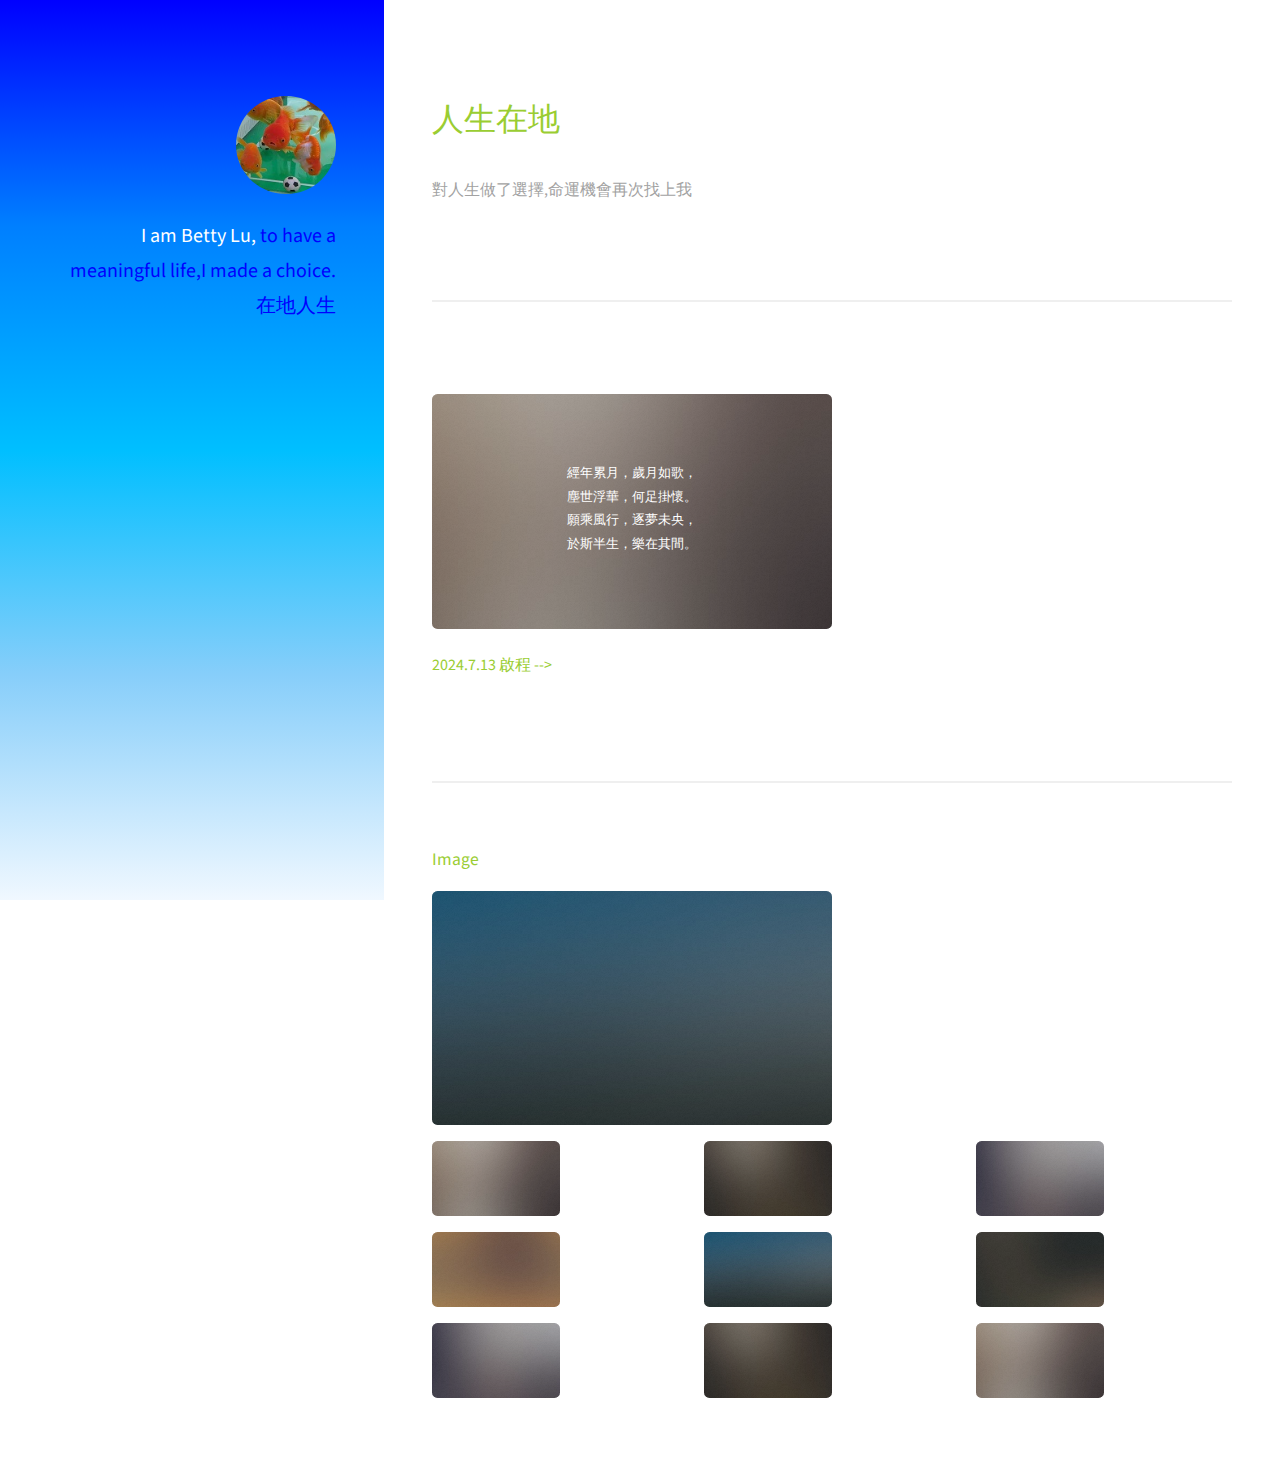
<file: index.html>
<!DOCTYPE HTML>
<!--
	Strata by HTML5 UP
	html5up.net | @ajlkn
	Free for personal and commercial use under the CCA 3.0 license (html5up.net/license)
-->
<html>
	<head>
		<title>人生在地</title>
		<meta charset="utf-8" />
		<meta name="viewport" content="width=device-width, initial-scale=1, user-scalable=no" />
		<link rel="stylesheet" href="assets/css/main.css" />
	</head>

	
	<style>
	.my-header{
     color:blue !important;

	}

	</style>
	
	<body class="is-preload">

		<!-- Header -->
			<header id="header">
				<div class="inner">
					<a href="#" class="image avatar"><img src="images/avatar.jpg" alt="" /></a>
					<h1 class="my-header"><strong>I am Betty Lu,</strong> <br />
						to have a meaningful life,I made a choice.<br />
						在地人生<br/>						
					<!-- crafted by <a href="http://html5up.net">HTML5 UP</a>.</h1>  -->
				</div>
							</header>

		<!-- Main -->
			<div id="main">

				<!-- One -->
					<section id="one">
						<header class="major">
							<h2>人生在地</h2>
						</header>
						<p>對人生做了選擇,命運機會再次找上我</p>
						<ul class="actions">
							<!-- <li><a href="#" class="button">Learn More</a></li> -->
						</ul>
					</section>

				<!-- Two -->
					<section id="two">
						<!-- <h2>Recent Work</h2> -->
						<div class="row">
							<article class="col-12 col-12-xsmall work-item">
								<div class="overlay"></div>
								    <a href="images/fulls/1721009044518.mp4" class="image fit thumb">									
										<img src="images/thumbs/01-01.jpg" alt="Description of image 1" loading="lazy" />
										<p class="centered-text">經年累月，歲月如歌，</p>
										<p class="centered-text">塵世浮華，何足掛懷。</p>
										<p class="centered-text">願乘風行，逐夢未央，</p>
										<p class="centered-text">於斯半生，樂在其間。</p>
									</a>
								<h3>2024.7.13 啟程 --></h3>
							<!-- </article>
							<article class="col-12 col-12-xsmall work-item">
								<a href="images/fulls/02.jpg" class="image fit thumb"><img src="images/thumbs/02.jpg" alt="" /></a> 
								<h3>Ultricies lacinia interdum</h3>
								<p>Lorem ipsum dolor sit amet nisl sed nullam feugiat.</p>
							</article> 
							<article class="col-6 col-12-xsmall work-item">
								<a href="images/fulls/03.jpg" class="image fit thumb"><img src="images/thumbs/03.jpg" alt="" /></a>
								<h3>Tortor metus commodo</h3>
								<p>Lorem ipsum dolor sit amet nisl sed nullam feugiat.</p>
							</article>
							<article class="col-6 col-12-xsmall work-item">
								<a href="images/fulls/04.jpg" class="image fit thumb"><img src="images/thumbs/04.jpg" alt="" /></a>
								<h3>Quam neque phasellus</h3>
								<p>Lorem ipsum dolor sit amet nisl sed nullam feugiat.</p>
							</article>
							<article class="col-6 col-12-xsmall work-item">
								<a href="images/fulls/05.jpg" class="image fit thumb"><img src="images/thumbs/05.jpg" alt="" /></a>
								<h3>Nunc enim commodo aliquet</h3>
								<p>Lorem ipsum dolor sit amet nisl sed nullam feugiat.</p>
							</article>
							<article class="col-6 col-12-xsmall work-item">
								<a href="images/fulls/06.jpg" class="image fit thumb"><img src="images/thumbs/06.jpg" alt="" /></a>
								<h3>Risus ornare lacinia</h3>
								<p>Lorem ipsum dolor sit amet nisl sed nullam feugiat.</p>
							</article>
						</div>處 -->
						<!-- <ul class="actions">
							<li><a href="#" class="button">Full Portfolio</a></li>
						</ul>不要  --> 
					</section>

				<!-- Three -->
					<!-- <section id="three">
						<h2>Get In Touch</h2>
						<p>Accumsan pellentesque commodo blandit enim arcu non at amet id arcu magna. Accumsan orci faucibus id eu lorem semper nunc nisi lorem vulputate lorem neque lorem ipsum dolor.</p>
						<div class="row">
							<div class="col-8 col-12-small">
								<form method="post" action="#">
									<div class="row gtr-uniform gtr-50">
										<div class="col-6 col-12-xsmall"><input type="text" name="name" id="name" placeholder="Name" /></div>
										<div class="col-6 col-12-xsmall"><input type="email" name="email" id="email" placeholder="Email" /></div>
										<div class="col-12"><textarea name="message" id="message" placeholder="Message" rows="4"></textarea></div>
									</div>
								</form>
								<ul class="actions">
									<li><input type="submit" value="Send Message" /></li>
								</ul>
							</div>
							<div class="col-4 col-12-small">
								<ul class="labeled-icons">
									<li>
										<h3 class="icon solid fa-home"><span class="label">Address</span></h3>
										1234 Somewhere Rd.<br />
										Nashville, TN 00000<br />
										United States
									</li>
									<li>
										<h3 class="icon solid fa-mobile-alt"><span class="label">Phone</span></h3>
										000-000-0000
									</li>
									<li>
										<h3 class="icon solid fa-envelope"><span class="label">Email</span></h3>
										<a href="#">hello@untitled.tld</a>
									</li>
								</ul>
							</div>
						</div>
					</section> 處-->

				<!-- Four -->
			        <!-- <section id="four">
						<h2>Elements</h2>

						<section>
							<h4>Text</h4>
							<p>This is <b>bold</b> and this is <strong>strong</strong>. This is <i>italic</i> and this is <em>emphasized</em>.
							This is <sup>superscript</sup> text and this is <sub>subscript</sub> text. 處-->
							<!-- This is <u>underlined</u> and this is code: <code>for (;;) { ... }</code>. Finally, <a href="#">this is a link</a>.</p> 不要-->
							<!-- <hr />
							<header>
								<h4>Heading with a Subtitle</h4>
								<p>Lorem ipsum dolor sit amet nullam id egestas urna aliquam</p>
							</header>
							<p>Nunc lacinia ante nunc ac lobortis. Interdum adipiscing gravida odio porttitor sem non mi integer non faucibus ornare mi ut ante amet placerat aliquet. Volutpat eu sed ante lacinia sapien lorem accumsan varius montes viverra nibh in adipiscing blandit tempus accumsan.</p>處 -->
							<!-- <header>
								<h5>Heading with a Subtitle</h5>
								<p>Lorem ipsum dolor sit amet nullam id egestas urna aliquam</p>
							</header> -->
							<!-- <p>Nunc lacinia ante nunc ac lobortis. Interdum adipiscing gravida odio porttitor sem non mi integer non faucibus ornare mi ut ante amet placerat aliquet. Volutpat eu sed ante lacinia sapien lorem accumsan varius montes viverra nibh in adipiscing blandit tempus accumsan.</p> 不-->
							<!-- <hr />
							<h2>Heading Level 2</h2>
							<h3>Heading Level 3</h3>
							<h4>Heading Level 4</h4>
							<h5>Heading Level 5</h5>
							<h6>Heading Level 6</h6>
							<hr />
							<h5>Blockquote</h5>
							<blockquote>Fringilla nisl. Donec accumsan interdum nisi, quis tincidunt felis sagittis eget tempus euismod. Vestibulum ante ipsum primis in faucibus vestibulum. Blandit adipiscing eu felis iaculis volutpat ac adipiscing accumsan faucibus. Vestibulum ante ipsum primis in faucibus lorem ipsum dolor sit amet nullam adipiscing eu felis.</blockquote> 處-->
							<!-- <h5>Preformatted</h5> -->
							<!-- <pre><code>i = 0;

while (!deck.isInOrder()) {
print 'Iteration ' + i;
deck.shuffle();
i++;
}

print 'It took ' + i + ' iterations to sort the deck.';</code></pre> 不要 -->
						</section> 

						<!-- <section>
							<h4>Lists</h4>
							<div class="row">
								<div class="col-6 col-12-xsmall">
									<h5>Unordered</h5>
									<ul>
										<li>Dolor pulvinar etiam magna etiam.</li>
										<li>Sagittis adipiscing lorem eleifend.</li>
										<li>Felis enim feugiat dolore viverra.</li>
									</ul>
									<h5>Alternate</h5>
									<ul class="alt">
										<li>Dolor pulvinar etiam magna etiam.</li>
										<li>Sagittis adipiscing lorem eleifend.</li>
										<li>Felis enim feugiat dolore viverra.</li>
									</ul>
								</div>
								<div class="col-6 col-12-xsmall">
									<h5>Ordered</h5>
									<ol>
										<li>Dolor pulvinar etiam magna etiam.</li>
										<li>Etiam vel felis at lorem sed viverra.</li>
										<li>Felis enim feugiat dolore viverra.</li>
										<li>Dolor pulvinar etiam magna etiam.</li>
										<li>Etiam vel felis at lorem sed viverra.</li>
										<li>Felis enim feugiat dolore viverra.</li>
									</ol>
									<h5>Icons</h5>
									<ul class="icons">
										<li><a href="#" class="icon brands fa-twitter"><span class="label">Twitter</span></a></li>
										<li><a href="#" class="icon brands fa-facebook-f"><span class="label">Facebook</span></a></li>
										<li><a href="#" class="icon brands fa-instagram"><span class="label">Instagram</span></a></li>
										<li><a href="#" class="icon brands fa-github"><span class="label">Github</span></a></li>
										<li><a href="#" class="icon brands fa-dribbble"><span class="label">Dribbble</span></a></li>
										<li><a href="#" class="icon brands fa-tumblr"><span class="label">Tumblr</span></a></li>
									</ul>
								</div>
							</div>
							<h5>Actions</h5>
							<ul class="actions">
								<li><a href="#" class="button primary">Default</a></li>
								<li><a href="#" class="button">Default</a></li>
							</ul>
							<ul class="actions small">
								<li><a href="#" class="button primary small">Small</a></li>
								<li><a href="#" class="button small">Small</a></li>
							</ul>
							<div class="row">
								<div class="col-6 col-12-small">
									<ul class="actions stacked">
										<li><a href="#" class="button primary">Default</a></li>
										<li><a href="#" class="button">Default</a></li>
									</ul>
								</div>
								<div class="col-6 col-12-small">
									<ul class="actions stacked">
										<li><a href="#" class="button primary small">Small</a></li>
										<li><a href="#" class="button small">Small</a></li>
									</ul>
								</div>
								<div class="col-6 col-12-small">
									<ul class="actions stacked">
										<li><a href="#" class="button primary fit">Default</a></li>
										<li><a href="#" class="button fit">Default</a></li>
									</ul>
								</div>
								<div class="col-6 col-12-small">
									<ul class="actions stacked">
										<li><a href="#" class="button primary small fit">Small</a></li>
										<li><a href="#" class="button small fit">Small</a></li>
									</ul>
								</div>
							</div>
						</section> -->

						<!-- <section>
							<h4>Table</h4>
							<h5>Default</h5>
							<div class="table-wrapper">
								<table>
									<thead>
										<tr>
											<th>Name</th>
											<th>Description</th>
											<th>Price</th>
										</tr>
									</thead>
									<tbody>
										<tr>
											<td>Item One</td>
											<td>Ante turpis integer aliquet porttitor.</td>
											<td>29.99</td>
										</tr>
										<tr>
											<td>Item Two</td>
											<td>Vis ac commodo adipiscing arcu aliquet.</td>
											<td>19.99</td>
										</tr>
										<tr>
											<td>Item Three</td>
											<td> Morbi faucibus arcu accumsan lorem.</td>
											<td>29.99</td>
										</tr>
										<tr>
											<td>Item Four</td>
											<td>Vitae integer tempus condimentum.</td>
											<td>19.99</td>
										</tr>
										<tr>
											<td>Item Five</td>
											<td>Ante turpis integer aliquet porttitor.</td>
											<td>29.99</td>
										</tr>
									</tbody>
									<tfoot>
										<tr>
											<td colspan="2"></td>
											<td>100.00</td>
										</tr>
									</tfoot>
								</table>
							</div>

							<h5>Alternate</h5>
							<div class="table-wrapper">
								<table class="alt">
									<thead>
										<tr>
											<th>Name</th>
											<th>Description</th>
											<th>Price</th>
										</tr>
									</thead>
									<tbody>
										<tr>
											<td>Item One</td>
											<td>Ante turpis integer aliquet porttitor.</td>
											<td>29.99</td>
										</tr>
										<tr>
											<td>Item Two</td>
											<td>Vis ac commodo adipiscing arcu aliquet.</td>
											<td>19.99</td>
										</tr>
										<tr>
											<td>Item Three</td>
											<td> Morbi faucibus arcu accumsan lorem.</td>
											<td>29.99</td>
										</tr>
										<tr>
											<td>Item Four</td>
											<td>Vitae integer tempus condimentum.</td>
											<td>19.99</td>
										</tr>
										<tr>
											<td>Item Five</td>
											<td>Ante turpis integer aliquet porttitor.</td>
											<td>29.99</td>
										</tr>
									</tbody>
									<tfoot>
										<tr>
											<td colspan="2"></td>
											<td>100.00</td>
										</tr>
									</tfoot>
								</table>
							</div>
						</section> -->

						<!-- <section>
							<h4>Buttons</h4>
							<ul class="actions">
								<li><a href="#" class="button primary">Primary</a></li>
								<li><a href="#" class="button">Default</a></li>
							</ul>
							<ul class="actions">
								<li><a href="#" class="button large">Large</a></li>
								<li><a href="#" class="button">Default</a></li>
								<li><a href="#" class="button small">Small</a></li>
							</ul>
							<ul class="actions fit">
								<li><a href="#" class="button primary fit">Fit</a></li>
								<li><a href="#" class="button fit">Fit</a></li>
							</ul>
							<ul class="actions fit small">
								<li><a href="#" class="button primary fit small">Fit + Small</a></li>
								<li><a href="#" class="button fit small">Fit + Small</a></li>
							</ul>
							<ul class="actions">
								<li><a href="#" class="button primary icon solid fa-download">Icon</a></li>
								<li><a href="#" class="button icon solid fa-download">Icon</a></li>
							</ul>
							<ul class="actions">
								<li><span class="button primary disabled">Primary</span></li>
								<li><span class="button disabled">Default</span></li>
							</ul>
						</section> -->

						<!-- <section>
							<h4>Form</h4>
							<form method="post" action="#">
								<div class="row gtr-uniform gtr-50">
									<div class="col-6 col-12-xsmall">
										<input type="text" name="demo-name" id="demo-name" value="" placeholder="Name" />
									</div>
									<div class="col-6 col-12-xsmall">
										<input type="email" name="demo-email" id="demo-email" value="" placeholder="Email" />
									</div>
									<div class="col-12">
										<select name="demo-category" id="demo-category">
											<option value="">- Category -</option>
											<option value="1">Manufacturing</option>
											<option value="1">Shipping</option>
											<option value="1">Administration</option>
											<option value="1">Human Resources</option>
										</select>
									</div>
									<div class="col-4 col-12-small">
										<input type="radio" id="demo-priority-low" name="demo-priority" checked>
										<label for="demo-priority-low">Low Priority</label>
									</div>
									<div class="col-4 col-12-small">
										<input type="radio" id="demo-priority-normal" name="demo-priority">
										<label for="demo-priority-normal">Normal Priority</label>
									</div>
									<div class="col-4 col-12-small">
										<input type="radio" id="demo-priority-high" name="demo-priority">
										<label for="demo-priority-high">High Priority</label>
									</div>
									<div class="col-6 col-12-small">
										<input type="checkbox" id="demo-copy" name="demo-copy">
										<label for="demo-copy">Email me a copy of this message</label>
									</div>
									<div class="col-6 col-12-small">
										<input type="checkbox" id="demo-human" name="demo-human" checked>
										<label for="demo-human">I am a human and not a robot</label>
									</div>
									<div class="col-12">
										<textarea name="demo-message" id="demo-message" placeholder="Enter your message" rows="6"></textarea>
									</div>
									<div class="col-12">
										<ul class="actions">
											<li><input type="submit" value="Send Message" class="primary" /></li>
											<li><input type="reset" value="Reset" /></li>
										</ul>
									</div>
								</div>
							</form>
						</section> 不要-->

						<section>
							<h4>Image</h4>
							<!-- <h5>Fit</h5> -->
							<div class="box alt">
								<div class="row gtr-50 gtr-uniform">
									<div class="col-12"><span class="image fit"><img src="images/fulls/05.jpg" alt="" /></span></div>
									<div class="col-4"><span class="image fit"><img src="images/thumbs/01.jpg" alt="" /></span></div>
									<div class="col-4"><span class="image fit"><img src="images/thumbs/02.jpg" alt="" /></span></div>
									<div class="col-4"><span class="image fit"><img src="images/thumbs/03.jpg" alt="" /></span></div>
									<div class="col-4"><span class="image fit"><img src="images/thumbs/04.jpg" alt="" /></span></div>
									<div class="col-4"><span class="image fit"><img src="images/thumbs/05.jpg" alt="" /></span></div>
									<div class="col-4"><span class="image fit"><img src="images/thumbs/06.jpg" alt="" /></span></div>
									<div class="col-4"><span class="image fit"><img src="images/thumbs/03.jpg" alt="" /></span></div>
									<div class="col-4"><span class="image fit"><img src="images/thumbs/02.jpg" alt="" /></span></div>
									<div class="col-4"><span class="image fit"><img src="images/thumbs/01.jpg" alt="" /></span></div>
								</div>
							</div>
							<!-- <h5>Left &amp; Right</h5> 不要-->
							<!-- <p><span class="image left"><img src="images/avatar.jpg" alt="" /></span>Fringilla nisl. Donec accumsan interdum nisi, quis tincidunt felis sagittis eget. tempus euismod. Vestibulum ante ipsum primis in faucibus vestibulum. Blandit adipiscing eu felis iaculis volutpat ac adipiscing accumsan eu faucibus. Integer ac pellentesque praesent tincidunt felis sagittis eget. tempus euismod. Vestibulum ante ipsum primis in faucibus vestibulum. Blandit adipiscing eu felis iaculis volutpat ac adipiscing accumsan eu faucibus. Integer ac pellentesque praesent. Donec accumsan interdum nisi, quis tincidunt felis sagittis eget. tempus euismod. Vestibulum ante ipsum primis in faucibus vestibulum. Blandit adipiscing eu felis iaculis volutpat ac adipiscing accumsan eu faucibus. Integer ac pellentesque praesent tincidunt felis sagittis eget. tempus euismod. Vestibulum ante ipsum primis in faucibus vestibulum. Blandit adipiscing eu felis iaculis volutpat ac adipiscing accumsan eu faucibus. Integer ac pellentesque praesent.</p> 處 -->
							<!-- <p><span class="image right"><img src="images/avatar.jpg" alt="" /></span>Fringilla nisl. Donec accumsan interdum nisi, quis tincidunt felis sagittis eget. tempus euismod. Vestibulum ante ipsum primis in faucibus vestibulum. Blandit adipiscing eu felis iaculis volutpat ac adipiscing accumsan eu faucibus. Integer ac pellentesque praesent tincidunt felis sagittis eget. tempus euismod. Vestibulum ante ipsum primis in faucibus vestibulum. Blandit adipiscing eu felis iaculis volutpat ac adipiscing accumsan eu faucibus. Integer ac pellentesque praesent. Donec accumsan interdum nisi, quis tincidunt felis sagittis eget. tempus euismod. Vestibulum ante ipsum primis in faucibus vestibulum. Blandit adipiscing eu felis iaculis volutpat ac adipiscing accumsan eu faucibus. Integer ac pellentesque praesent tincidunt felis sagittis eget. tempus euismod. Vestibulum ante ipsum primis in faucibus vestibulum. Blandit adipiscing eu felis iaculis volutpat ac adipiscing accumsan eu faucibus. Integer ac pellentesque praesent.</p> -->
						</section>

					</section>
			 

			</div>

		<!-- Footer -->
			<!-- <footer id="footer">
				<div class="inner">
					<ul class="icons">
						<li><a href="#" class="icon brands fa-twitter"><span class="label">Twitter</span></a></li>
						<li><a href="#" class="icon brands fa-github"><span class="label">Github</span></a></li>
						<li><a href="#" class="icon brands fa-dribbble"><span class="label">Dribbble</span></a></li>
						<li><a href="#" class="icon solid fa-envelope"><span class="label">Email</span></a></li>
					</ul>
					<ul class="copyright">
						<li>&copy; Untitled</li><li>Design: <a href="http://html5up.net">HTML5 UP</a></li>
					</ul>
				</div>
			</footer> -->

		<!-- Scripts -->
			<!-- <script src="assets/js/jquery.min.js"></script>
			<script src="assets/js/jquery.poptrox.min.js"></script>
			<script src="assets/js/browser.min.js"></script>
			<script src="assets/js/breakpoints.min.js"></script>
			<script src="assets/js/util.js"></script>
			<script src="assets/js/main.js"></script> -->

	</body>
</html>
</file>
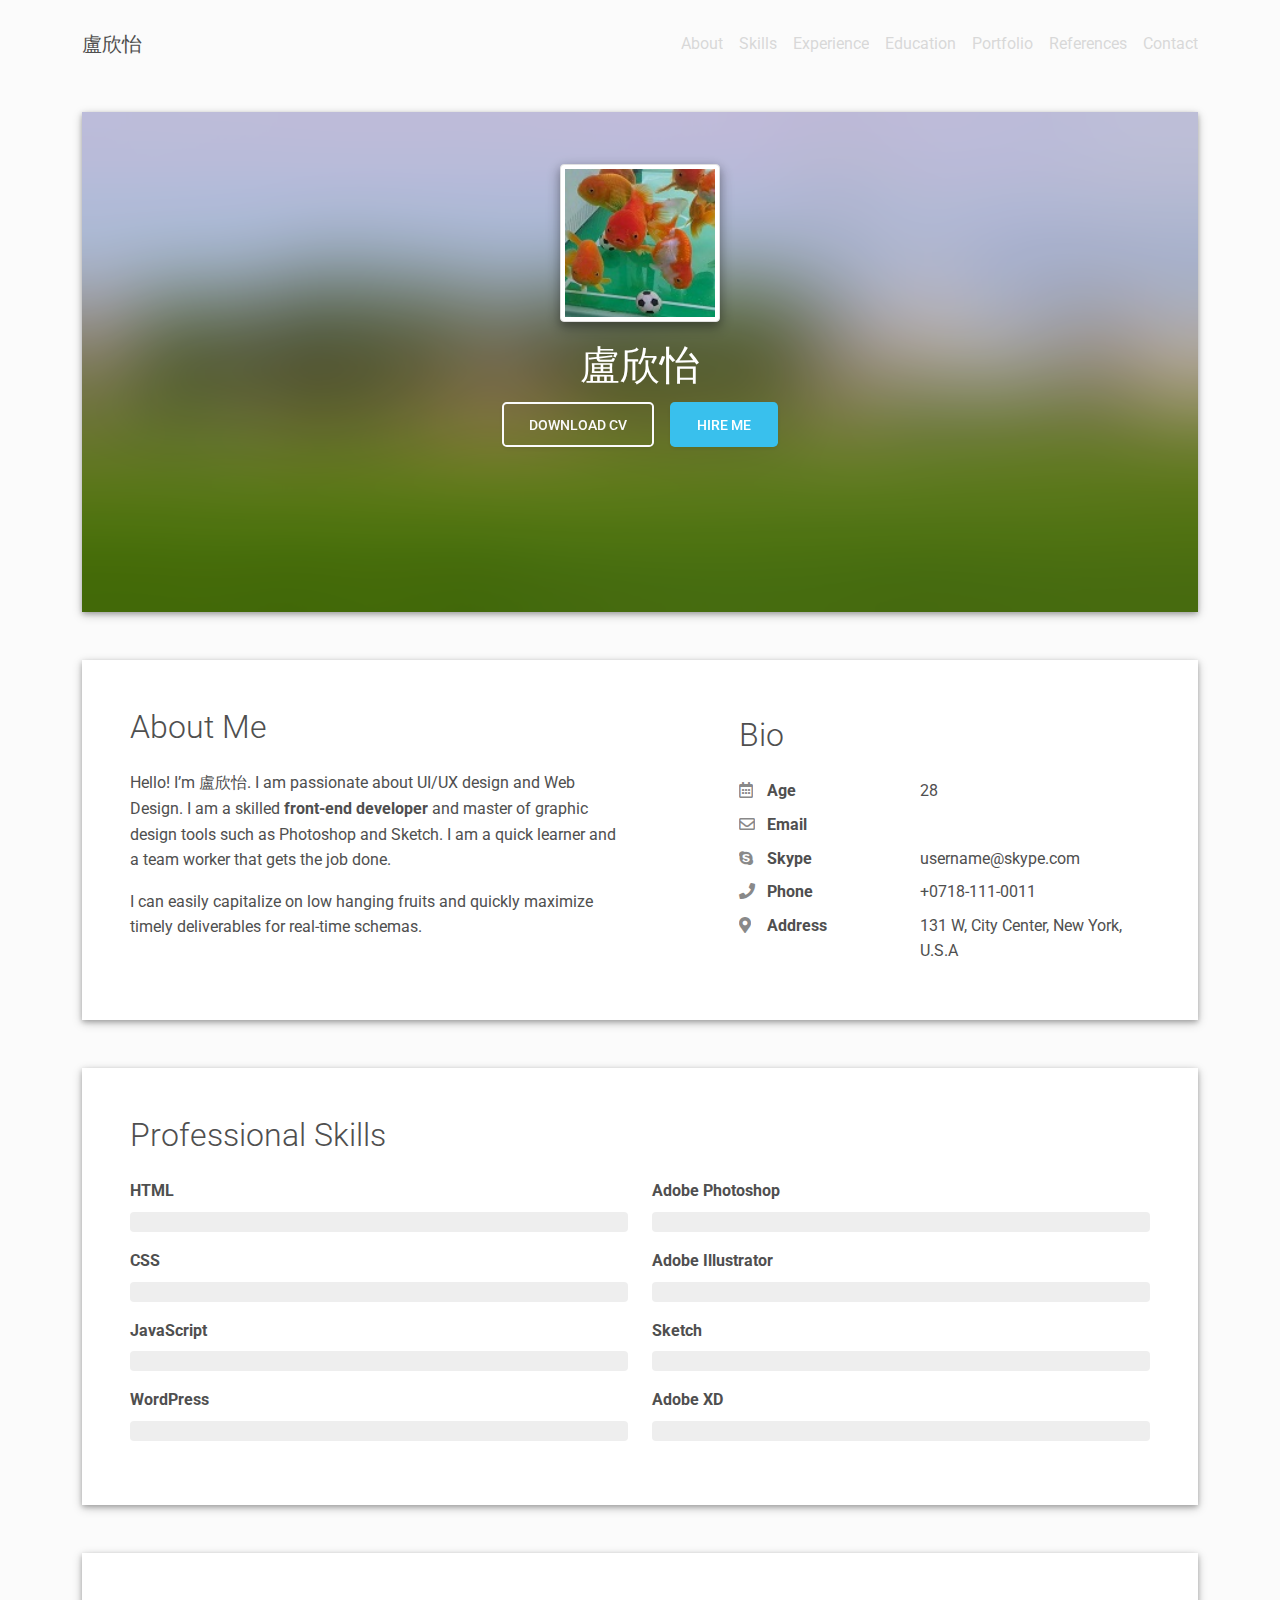
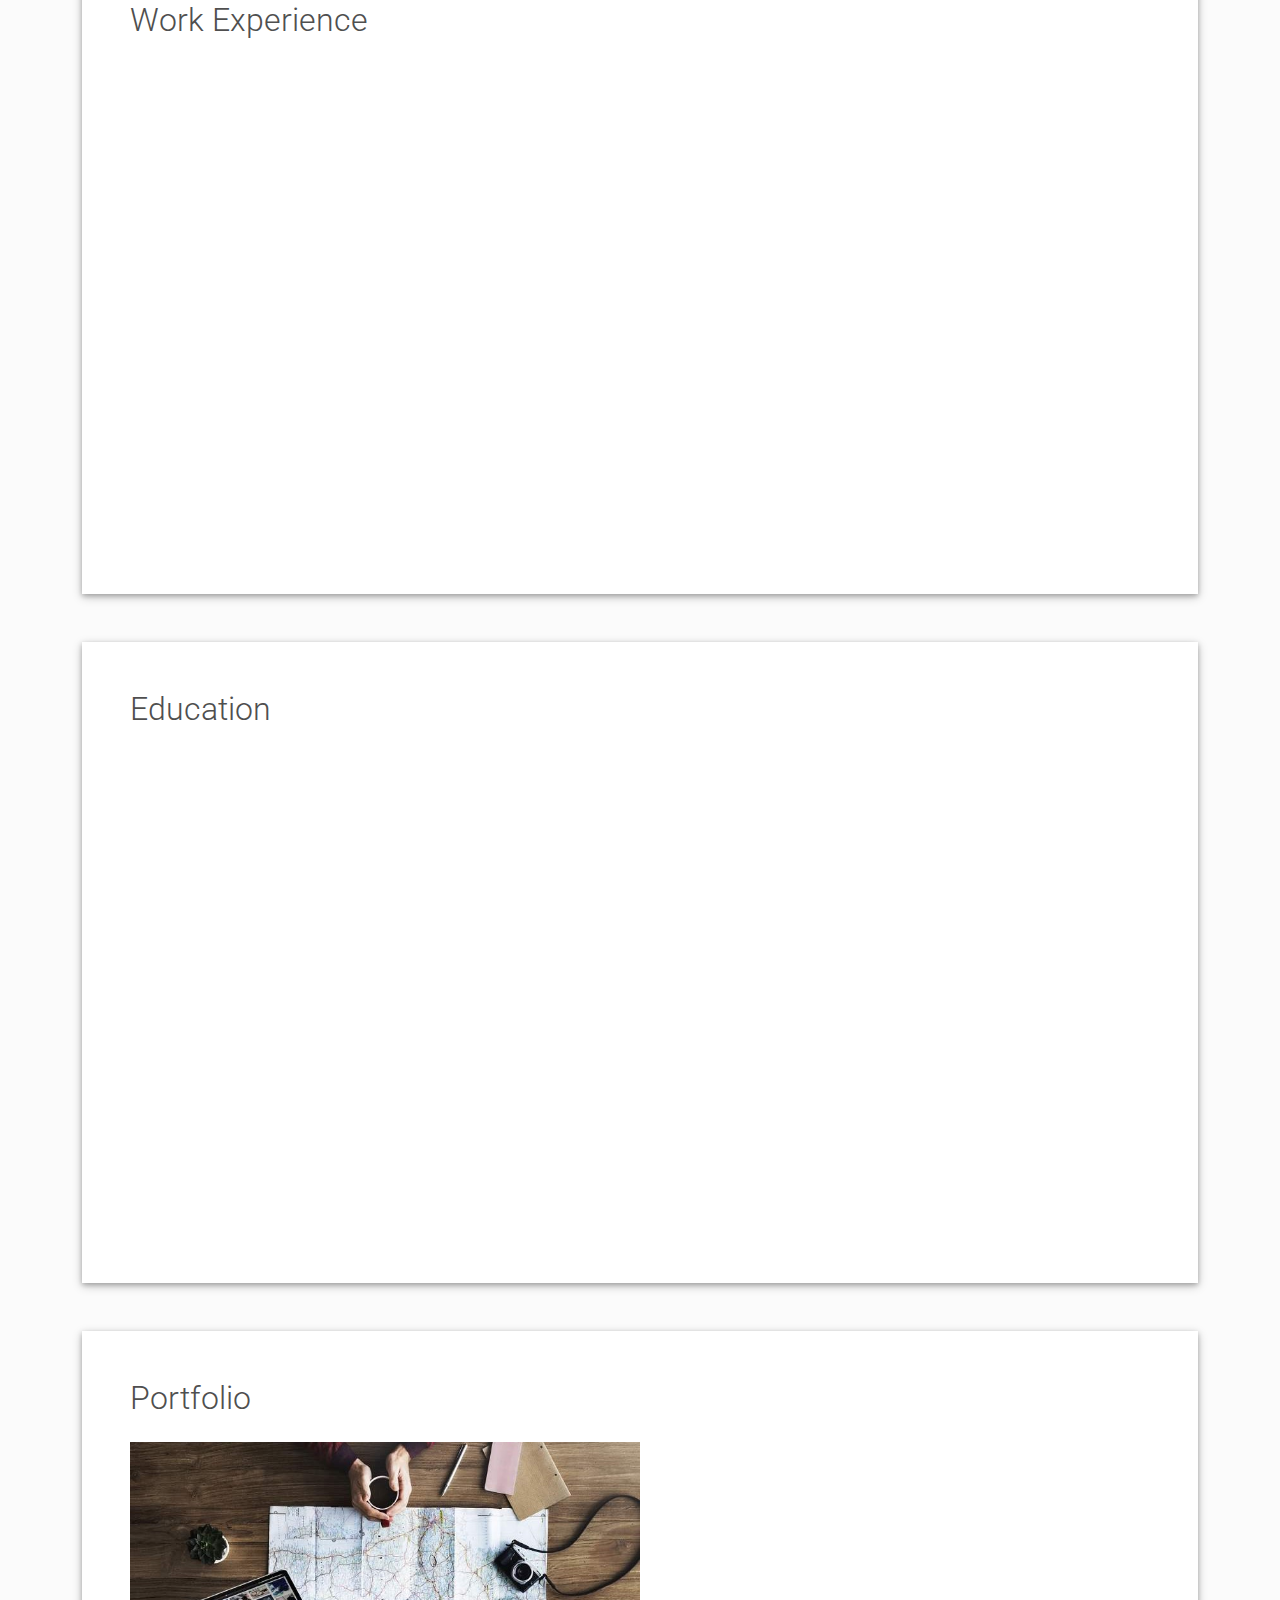
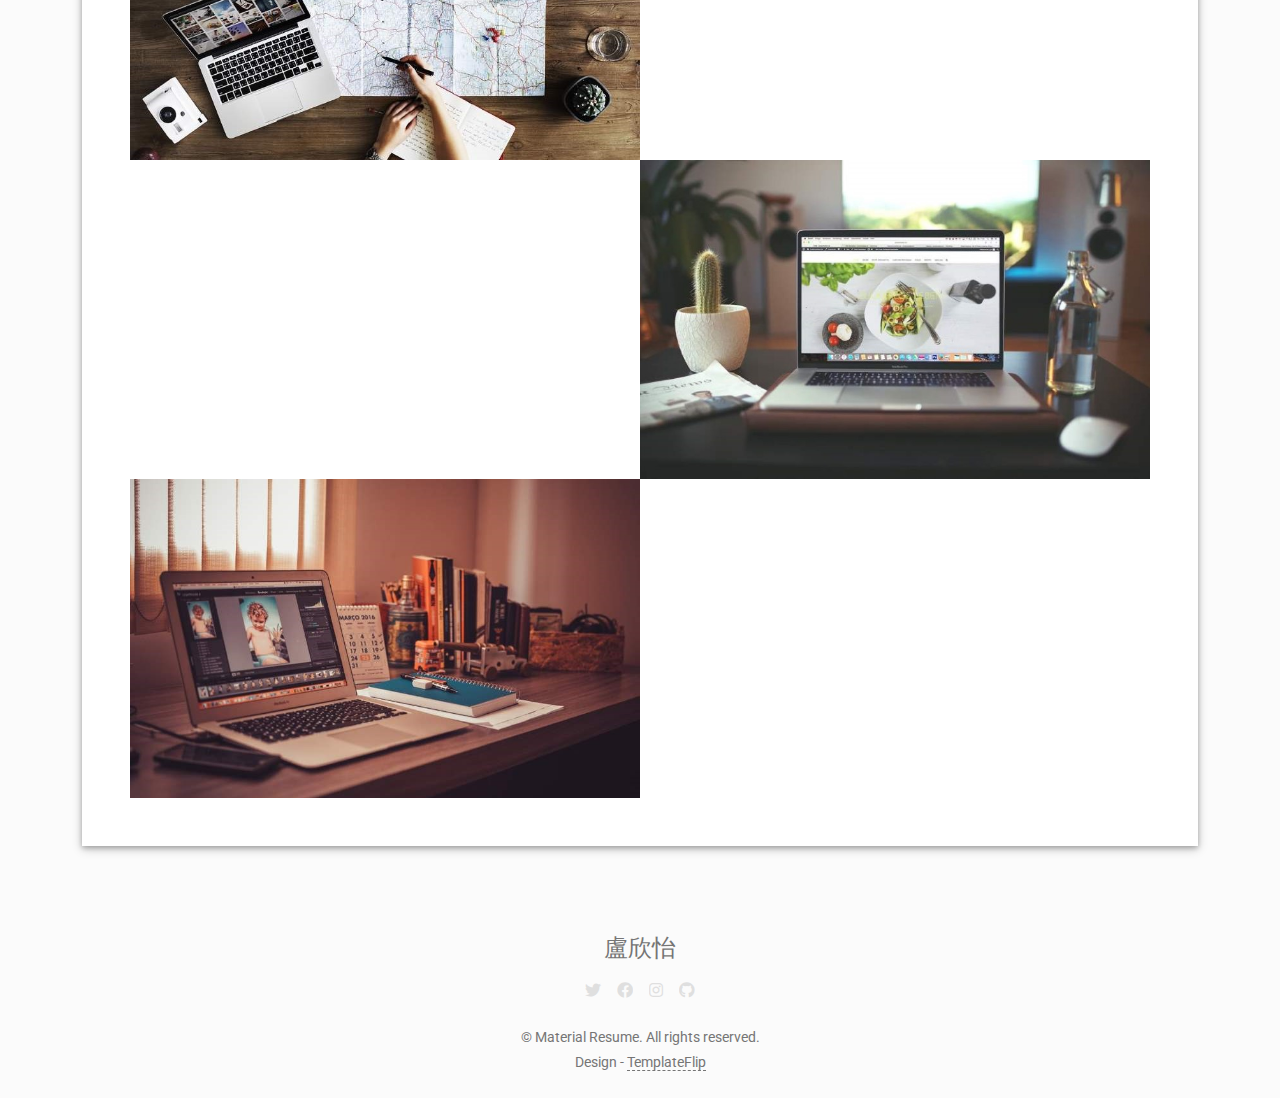
<file: resume/index.html>
<!DOCTYPE html>
<html lang="en-US">
  <head>
    <meta charset="UTF-8">
    <meta http-equiv="X-UA-Compatible" content="IE=edge">
    <meta name="viewport" content="width=device-width, initial-scale=1">
    <title>Material Resume</title>
    <link rel="preconnect" href="https://fonts.gstatic.com" crossorigin="crossorigin"/>
    <link rel="preload" as="style" href="https://fonts.googleapis.com/css2?family=Poppins:wght@600&amp;family=Roboto:wght@300;400;500;700&amp;display=swap"/>
    <link rel="stylesheet" href="https://fonts.googleapis.com/css2?family=Poppins:wght@600&amp;family=Roboto:wght@300;400;500;700&amp;display=swap" media="print" onload="this.media='all'"/>
    <noscript>
      <link rel="stylesheet" href="https://fonts.googleapis.com/css2?family=Poppins:wght@600&amp;family=Roboto:wght@300;400;500;700&amp;display=swap"/>
    </noscript>
    <link href="css/font-awesome/css/all.min.css?ver=1.2.1" rel="stylesheet">
    <link href="css/mdb.min.css?ver=1.2.1" rel="stylesheet">
    <link href="css/aos.css?ver=1.2.1" rel="stylesheet">
    <link href="css/main.css?ver=1.2.1" rel="stylesheet">
    <noscript>
      <style type="text/css">
        [data-aos] {
            opacity: 1 !important;
            transform: translate(0) scale(1) !important;
        }
      </style>
    </noscript>
  </head>
  <body class="bg-light" id="top">
    <header class="d-print-none">
      <div class="container text-center text-lg-left">
        <div class="pt-4 clearfix">
          <h1 class="site-title mb-0">盧欣怡</h1>
          <div class="site-nav"> 
            <nav role="navigation">
              <ul class="nav justify-content-center">
                <li class="nav-item"><a class="nav-link" href="#about" title="About"><span class="menu-title">About</span></a>
                </li>
                <li class="nav-item"><a class="nav-link" href="#skills" title="Skills"><span class="menu-title">Skills</span></a>
                </li>
                <li class="nav-item"><a class="nav-link" href="#experience" title="Experience"><span class="menu-title">Experience</span></a>
                </li>
                <li class="nav-item"><a class="nav-link" href="#education" title="Education"><span class="menu-title">Education</span></a>
                </li>
                <li class="nav-item"><a class="nav-link" href="#portfolio" title="Portfolio"><span class="menu-title">Portfolio</span></a>
                </li>
                <li class="nav-item"><a class="nav-link" href="#references" title="References"><span class="menu-title">References</span></a>
                </li>
                <li class="nav-item"><a class="nav-link" href="#contact" title="Contact"><span class="menu-title">Contact</span></a>
                </li>
              </ul>
            </nav>
          </div>
        </div>
      </div>
    </header>
    <div class="page-content">
      <div class="container">
<div class="resume-container">
  <div class="shadow-1-strong bg-white my-5" id="intro">
    <div class="bg-info text-white">
      <div class="cover bg-image"><img src="images/header-background.jpg"/>
        <div class="mask" style="background-color: rgba(0, 0, 0, 0.1);backdrop-filter: blur(45px);">
          <div class="text-center p-5">
            <div class="avatar p-1"><img class="img-thumbnail shadow-2-strong" src="images/avatar.jpg" width="160" height="160"/></div>
            <div class="header-bio mt-3">
              <div data-aos="zoom-in" data-aos-delay="0">
                <h2 class="h1">盧欣怡</h2>
                <!-- <p>Front-end Developer and Graphic Designer</p> -->
              </div>
              <!-- <div class="header-social mb-3 d-print-none" data-aos="zoom-in" data-aos-delay="200">
                <nav role="navigation">
                  <ul class="nav justify-content-center">
                    <li class="nav-item"><a class="nav-link" href="https://twitter.com/templateflip" title="Twitter"><i class="fab fa-twitter"></i><span class="menu-title sr-only">Twitter</span></a>
                    </li>
                    <li class="nav-item"><a class="nav-link" href="https://www.facebook.com/templateflip" title="Facebook"><i class="fab fa-facebook"></i><span class="menu-title sr-only">Facebook</span></a>
                    </li>
                    <li class="nav-item"><a class="nav-link" href="https://www.instagram.com/templateflip" title="Instagram"><i class="fab fa-instagram"></i><span class="menu-title sr-only">Instagram</span></a>
                    </li>
                    <li class="nav-item"><a class="nav-link" href="https://github.com/templateflip" title="Github"><i class="fab fa-github"></i><span class="menu-title sr-only">Github</span></a>
                    </li>
                  </ul>
                </nav>
              </div> -->
              <div class="d-print-none"><a class="btn btn-outline-light btn-lg shadow-sm mt-1 me-3" href="material-resume.pdf" data-aos="fade-right" data-aos-delay="700">Download CV</a><a class="btn btn-info btn-lg shadow-sm mt-1" href="#contact" data-aos="fade-left" data-aos-delay="700">Hire Me</a></div>
            </div>
          </div>
        </div>
      </div>
    </div>
  </div>
  <div class="shadow-1-strong bg-white my-5 p-5" id="about">
    <div class="about-section">
      <div class="row">
        <div class="col-md-6">
          <h2 class="h2 fw-light mb-4">About Me</h2>
          <p>Hello! I’m 盧欣怡. I am passionate about UI/UX design and Web Design. I am a skilled <strong>front-end developer</strong> and master of graphic design tools such as Photoshop and Sketch. I am a quick learner and a team worker that gets the job done.</p>
          <p>I can easily capitalize on low hanging fruits and quickly maximize timely deliverables for real-time schemas.</p>
        </div>
        <div class="col-md-5 offset-lg-1">
          <div class="row mt-2">
            <h2 class="h2 fw-light mb-4">Bio</h2>
            <div class="col-sm-5">
              <div class="pb-2 fw-bolder"><i class="far fa-calendar-alt pe-2 text-muted" style="width:24px;opacity:0.85;"></i> Age</div>
            </div>
            <div class="col-sm-7">
              <div class="pb-2">28</div>
            </div>
            <div class="col-sm-5">
              <div class="pb-2 fw-bolder"><i class="far fa-envelope pe-2 text-muted" style="width:24px;opacity:0.85;"></i> Email</div>
            </div>
            <div class="col-sm-7">
              <!-- <div class="pb-2">walter@company.com</div>  --> 
            </div>
            <div class="col-sm-5">
              <div class="pb-2 fw-bolder"><i class="fab fa-skype pe-2 text-muted" style="width:24px;opacity:0.85;"></i> Skype</div>
            </div>
            <div class="col-sm-7">
              <div class="pb-2">username@skype.com</div>
            </div>
            <div class="col-sm-5">
              <div class="pb-2 fw-bolder"><i class="fas fa-phone pe-2 text-muted" style="width:24px;opacity:0.85;"></i> Phone</div>
            </div>
            <div class="col-sm-7">
              <div class="pb-2">+0718-111-0011</div>
            </div>
            <div class="col-sm-5">
              <div class="pb-2 fw-bolder"><i class="fas fa-map-marker-alt pe-2 text-muted" style="width:24px;opacity:0.85;"></i> Address</div>
            </div>
            <div class="col-sm-7">
              <div class="pb-2">131 W, City Center, New York, U.S.A</div>
            </div>
          </div>
        </div>
      </div>
    </div>
  </div>
  <div class="shadow-1-strong bg-white my-5 p-5" id="skills">
    <div class="skills-section">
      <h2 class="h2 fw-light mb-4">Professional Skills</h2>
      <div class="row">
        <div class="col-md-6">
          <div class="mb-3"><span class="fw-bolder">HTML</span>
            <div class="progress my-2 rounded" style="height: 20px">
              <div class="progress-bar bg-info" role="progressbar" data-aos="zoom-in-right" data-aos-delay="100" data-aos-anchor=".skills-section" style="width: 95%;" aria-valuenow="95" aria-valuemin="0" aria-valuemax="100">Master</div>
            </div>
          </div>
          <div class="mb-3"><span class="fw-bolder">CSS</span>
            <div class="progress my-2 rounded" style="height: 20px">
              <div class="progress-bar bg-info" role="progressbar" data-aos="zoom-in-right" data-aos-delay="200" data-aos-anchor=".skills-section" style="width: 85%" aria-valuenow="85" aria-valuemin="0" aria-valuemax="100">Expert</div>
            </div>
          </div>
          <div class="mb-3"><span class="fw-bolder">JavaScript</span>
            <div class="progress my-2 rounded" style="height: 20px">
              <div class="progress-bar bg-info" role="progressbar" data-aos="zoom-in-right" data-aos-delay="300" data-aos-anchor=".skills-section" style="width: 75%" aria-valuenow="75" aria-valuemin="0" aria-valuemax="100">Advance</div>
            </div>
          </div>
          <div class="mb-3"><span class="fw-bolder">WordPress</span>
            <div class="progress my-2 rounded" style="height: 20px">
              <div class="progress-bar bg-info" role="progressbar" data-aos="zoom-in-right" data-aos-delay="300" data-aos-anchor=".skills-section" style="width: 75%" aria-valuenow="75" aria-valuemin="0" aria-valuemax="100">Advance</div>
            </div>
          </div>
        </div>
        <div class="col-md-6">
          <div class="mb-3"><span class="fw-bolder">Adobe Photoshop</span>
            <div class="progress my-2 rounded" style="height: 20px">
              <div class="progress-bar bg-secondary" role="progressbar" data-aos="zoom-in-right" data-aos-delay="400" data-aos-anchor=".skills-section" style="width: 95%" aria-valuenow="95" aria-valuemin="0" aria-valuemax="100">Master</div>
            </div>
          </div>
          <div class="mb-3"><span class="fw-bolder">Adobe Illustrator</span>
            <div class="progress my-2 rounded" style="height: 20px">
              <div class="progress-bar bg-secondary" role="progressbar" data-aos="zoom-in-right" data-aos-delay="400" data-aos-anchor=".skills-section" style="width: 90%" aria-valuenow="90" aria-valuemin="0" aria-valuemax="100">Expert</div>
            </div>
          </div>
          <div class="mb-3"><span class="fw-bolder">Sketch</span>
            <div class="progress my-2 rounded" style="height: 20px">
              <div class="progress-bar bg-secondary" role="progressbar" data-aos="zoom-in-right" data-aos-delay="500" data-aos-anchor=".skills-section" style="width: 85%" aria-valuenow="85" aria-valuemin="0" aria-valuemax="100">Expert</div>
            </div>
          </div>
          <div class="mb-3"><span class="fw-bolder">Adobe XD</span>
            <div class="progress my-2 rounded" style="height: 20px">
              <div class="progress-bar bg-secondary" role="progressbar" data-aos="zoom-in-right" data-aos-delay="600" data-aos-anchor=".skills-section" style="width: 75%" aria-valuenow="75" aria-valuemin="0" aria-valuemax="100">Beginner</div>
            </div>
          </div>
        </div>
      </div>
    </div>
  </div>
  <div class="shadow-1-strong bg-white my-5 p-5" id="experience">
    <div class="work-experience-section">
      <h2 class="h2 fw-light mb-4">Work Experience</h2>
      <div class="timeline">
        <div class="timeline-card timeline-card-info" data-aos="fade-in" data-aos-delay="0">
          <div class="timeline-head px-4 pt-3">
            <div class="h5">Frontend Developer <span class="text-muted h6">at Creative Agency</span></div>
          </div>
          <div class="timeline-body px-4 pb-4">
            <div class="text-muted text-small mb-3">May, 2015 - Present</div>
            <div>Leverage agile frameworks to provide a robust synopsis for high level overviews. Iterative approaches to corporate strategy foster collaborative thinking to further the overall value proposition.</div>
          </div>
        </div>
        <div class="timeline-card timeline-card-info" data-aos="fade-in" data-aos-delay="200">
          <div class="timeline-head px-4 pt-3">
            <div class="h5">Graphic Designer <span class="text-muted h6">at Design Studio</span></div>
          </div>
          <div class="timeline-body px-4 pb-4">
            <div class="text-muted text-small mb-3">June, 2013 - May, 2015</div>
            <div>Override the digital divide with additional clickthroughs from DevOps. Nanotechnology immersion along the information highway will close the loop on focusing solely on the bottom line.</div>
          </div>
        </div>
        <div class="timeline-card timeline-card-info" data-aos="fade-in" data-aos-delay="400">
          <div class="timeline-head px-4 pt-3">
            <div class="h5">Junior Web Developer <span class="text-muted h6">at Indie Studio</span></div>
          </div>
          <div class="timeline-body px-4 pb-4">
            <div class="text-muted text-small mb-3">Jan, 2011 - May, 2013</div>
            <div>User generated content in real-time will have multiple touchpoints for offshoring. Organically grow the holistic world view of disruptive innovation via workplace diversity and empowerment.</div>
          </div>
        </div>
      </div>
    </div>
  </div>
  <div class="shadow-1-strong bg-white my-5 p-5" id="education">
    <div class="education-section">
      <h2 class="h2 fw-light mb-4">Education</h2>
      <div class="timeline">
        <div class="timeline-card timeline-card-success" data-aos="fade-in" data-aos-delay="0">
          <div class="timeline-head px-4 pt-3">
            <div class="h5">Masters in Information Technology <span class="text-muted h6">from International University</span>          </div>
          </div>
          <div class="timeline-body px-4 pb-4">
            <div class="text-muted text-small mb-3">2011 - 2013</div>
            <div>Leverage agile frameworks to provide a robust synopsis for high level overviews. Iterative approaches to corporate strategy foster collaborative thinking to further the overall value proposition.</div>
          </div>
        </div>
        <div class="timeline-card timeline-card-success" data-aos="fade-in" data-aos-delay="200">
          <div class="timeline-head px-4 pt-3">
            <div class="h5">Bachelor of Computer Science <span class="text-muted h6">from Regional College</span>          </div>
          </div>
          <div class="timeline-body px-4 pb-4">
            <div class="text-muted text-small mb-3">2007 - 2011</div>
            <div>Override the digital divide with additional clickthroughs from DevOps. Nanotechnology immersion along the information highway will close the loop on focusing solely on the bottom line.</div>
          </div>
        </div>
        <div class="timeline-card timeline-card-success" data-aos="fade-in" data-aos-delay="400">
          <div class="timeline-head px-4 pt-3">
            <div class="h5">Science and Mathematics <span class="text-muted h6">from Mt. High Scool</span>          </div>
          </div>
          <div class="timeline-body px-4 pb-4">
            <div class="text-muted text-small mb-3">1995 - 2007</div>
            <div>User generated content in real-time will have multiple touchpoints for offshoring. Organically grow the holistic world view of disruptive innovation via workplace diversity and empowerment.</div>
          </div>
        </div>
      </div>
    </div>
  </div>
  <div class="shadow-1-strong bg-white my-5 p-5 d-print-none" id="portfolio">
    <div class="portfolio-section">
      <h2 class="h2 fw-light mb-4">Portfolio</h2>
      <div class="row g-0">
        <div class="col-md-6"><a href="https://dribbble.com/" target="_blank"><img class="img-fluid" src="images/project-1.jpg" width="800" height="500"/></a></div>
        <div class="col-md-6 d-flex align-items-center" data-aos="fade-left" data-aos-delay="100">
          <div class="m-4 mt-md-2">
            <p class="text-teal text-small">Frontend / HTML / CSS / JavaScript</p>
            <h3>Photo Agency Website</h3>
            <p class="text-muted">Built highly performant website front end for a Photography agency. Delivered codebase in HTML, CSS and modern JavaScript.</p>
          </div>
        </div>
      </div>
      <div class="row g-0 portfolio-reverse">
        <div class="col-md-6 d-flex align-items-center" data-aos="fade-right" data-aos-delay="100">
          <div class="m-4 mt-md-2 text-end">
            <p class="text-teal text-small">Graphic Design / Photoshop / Sketch</p>
            <h3>Restaurant Website Design</h3>
            <p class="text-muted">Web design for popular resturant chain involving complex layouts done in both Photoshop and Sketch. Collaborated with back-end and front-end team for finished product.</p>
          </div>
        </div>
        <div class="col-md-6"><a href="https://www.behance.net/" target="_blank"><img class="img-fluid" src="images/project-2.jpg" width="800" height="500"/></a></div>
      </div>
      <div class="row g-0">
        <div class="col-md-6"><a href="https://dribbble.com/" target="_blank"><img class="img-fluid" src="images/project-3.jpg" width="800" height="500"/></a></div>
        <div class="col-md-6 d-flex align-items-center" data-aos="fade-left" data-aos-delay="100">
          <div class="m-4 mt-md-2">
            <p class="text-teal text-small">Frontend / HTML / CSS / JavaScript</p>
            <h3>E-Commerce Website</h3>
            <p class="text-muted">Built highly performant website for an E-commerce Portal. Worked with back-end team to timely deliver codebase in HTML, CSS and modern JavaScript.</p>
          </div>
        </div>
      </div>
    </div>
  </div>
  <!-- <div class="shadow-1-strong bg-white my-5 p-5" id="references">
    <div class="reference-section">
      <h2 class="h2 fw-light mb-4">References</h2>
      <div class="row"> 
        <div class="col-md-6">
          <div class="d-flex mb-2">
            <div class="avatar"><img src="images/reference-image-1.jpg" width="60" height="60"/></div>
            <div class="header-bio m-3 mb-0">
              <h3 class="h6 mb-1" data-aos="fade-left" data-aos-delay="0">Aiyana</h3>
              <p class="text-muted text-small" data-aos="fade-left" data-aos-delay="100">CEO / Web Design Company</p>
            </div>
          </div>
          <div class="d-flex"><i class="text-secondary fas fa-quote-left"></i>
            <p class="lead mx-2" data-aos="fade-left" data-aos-delay="100">Walter displays exemplary professionalism and is able to take on challenges. He learns quickly and is an asset to any team.</p>
          </div>
        </div>
        <div class="col-md-6">
          <div class="d-flex mb-2">
            <div class="avatar"><img src="images/reference-image-2.jpg" width="60" height="60"/></div>
            <div class="header-bio m-3 mb-0">
              <h3 class="h6 mb-1" data-aos="fade-left" data-aos-delay="0">Alexander</h3>
              <p class="text-muted text-small" data-aos="fade-left" data-aos-delay="100">Front-end Developer / Web Design Company</p>
            </div>
          </div>
          <div class="d-flex"><i class="text-secondary fas fa-quote-left"></i>
            <p class="lead mx-2" data-aos="fade-left" data-aos-delay="100">I am a great co-worker and problem solver. He is quick to extend his helping hand and makes a good team player.</p>
          </div>
        </div>
      </div>
    </div>
  </div> -->
  <!-- <div class="shadow-1-strong bg-white my-5 p-5" id="contact">
    <div class="contant-section">
      <h2 class="h2 fw-light text mb-4">Contact</h2>
      <div class="row mb-4">
        <div class="col-md-5" data-aos="fade-left" data-aos-delay="200">
          <div class="mt-1">
            <div class="h6"><i class="fas fa-phone pe-2 text-muted" style="width:24px;opacity:0.85;"></i> +0718-111-0011</div>
            <div class="h6"><i class="far fa-envelope pe-2 text-muted" style="width:24px;opacity:0.85;"></i> walter@company.com</div>
          </div>
          <div class="mt-5 d-print-none"><form action="https://formspree.io/your@email.com"
    method="POST">
  <div class="form-outline mb-4">
    <input type="text" id="name" class="form-control" required/>
    <label class="form-label" for="name">Name</label>
  </div>
  <div class="form-outline mb-4">
    <input type="email" id="email" class="form-control" required/>
    <label class="form-label" for="email">Email address</label>
  </div>
  <div class="form-outline mb-4">
    <textarea class="form-control" style="resize: none;" id="message" rows="4" required></textarea>
    <label class="form-label" for="message">Message</label>
  </div>
  <button class="btn btn-info btn-block mb-4" type="submit">Send</button>
</form>
          </div>
        </div>
        <div class="col-md-7 d-print-none" data-aos="zoom-in" data-aos-delay="100"><iframe src="https://www.google.com/maps/embed?pb=!1m18!1m12!1m3!1d496.9774799129763!2d-73.98032087190995!3d40.765927126473905!2m3!1f0!2f0!3f0!3m2!1i1024!2i768!4f13.1!3m3!1m2!1s0x89c258f9cfcb250d%3A0xdb570ddcb766e3a8!2sNew%20York%20City%20Center!5e0!3m2!1sen!2sin!4v1614183731149!5m2!1sen!2sin" width="500" height="400" style="border:0;width:100%;" allowfullscreen="" loading="lazy"></iframe></div>
      </div>
    </div>
  </div> -->
</div></div>
    </div>
    <footer class="pt-4 pb-4 text-muted text-center d-print-none">
      <div class="container">
        <div class="my-3">
          <div class="h4">盧欣怡</div>
          <div class="footer-nav">
            <nav role="navigation">
              <ul class="nav justify-content-center">
                <li class="nav-item"><a class="nav-link" href="https://twitter.com/templateflip" title="Twitter"><i class="fab fa-twitter"></i><span class="menu-title sr-only">Twitter</span></a>
                </li>
                <li class="nav-item"><a class="nav-link" href="https://www.facebook.com/templateflip" title="Facebook"><i class="fab fa-facebook"></i><span class="menu-title sr-only">Facebook</span></a>
                </li>
                <li class="nav-item"><a class="nav-link" href="https://www.instagram.com/templateflip" title="Instagram"><i class="fab fa-instagram"></i><span class="menu-title sr-only">Instagram</span></a>
                </li>
                <li class="nav-item"><a class="nav-link" href="https://github.com/templateflip" title="Github"><i class="fab fa-github"></i><span class="menu-title sr-only">Github</span></a>
                </li>
              </ul>
            </nav>
          </div>
        </div>
        <div class="text-small">
          <div class="mb-1">&copy; Material Resume. All rights reserved.</div>
          <div>Design - <a href="https://templateflip.com/" target="_blank">TemplateFlip</a></div>
        </div>
      </div>
    </footer>
    <script src="scripts/mdb.min.js?ver=1.2.1"></script>
    <script src="scripts/aos.js?ver=1.2.1"></script>
    <script src="scripts/main.js?ver=1.2.1"></script>
  </body>
</html>
</file>
<file: resume/css/main.css>
/* Timeline custom component */
.timeline-card {
  position: relative;
  margin-left: 16px; }

.timeline-card:before {
  content: '';
  display: inline-block;
  position: absolute;
  background-color: #fff;
  border-radius: 100%;
  width: 24px;
  height: 24px;
  top: 16px;
  left: -12px;
  border: 5px solid;
  z-index: 2; }

.timeline-body {
  border-left: 2px solid #E6E9ED; }

.timeline-card-primary:before {
  border-color: var(--bs-primary); }

.timeline-card-info:before {
  border-color: var(--bs-info); }

.timeline-card-secondary:before {
  border-color: var(--bs-secondary); }

.timeline-card-success:before {
  border-color: var(--bs-teal); }

html {
  scroll-behavior: smooth; }

html, body {
  overflow-x: hidden; }

.container {
  max-width: 1140px; }

.site-title {
  font-size: 1.25rem;
  line-height: 2.5rem; }

.nav-link {
  padding: 0;
  font-size: 1rem;
  line-height: 2.5rem;
  color: inherit;
  opacity: 0.2; }

.header-social .nav-link {
  font-size: 1.25rem; }

.nav-link:hover,
.nav-link:focus {
  color: inherit;
  opacity: 1; }

.nav-item + .nav-item {
  margin-left: 1rem; }

.cover {
  height: 500px; }

.cover > img {
  -o-object-fit: cover;
     object-fit: cover;
  width: auto; }

.progress-bar {
  text-transform: uppercase;
  font-size: 10px;
  letter-spacing: 1px; }

.text-small {
  font-size: 0.85rem; }

.text-teal {
  color: var(--bs-teal); }

footer a:not(.nav-link) {
  color: inherit;
  border-bottom: 1px dashed;
  text-decoration: none;
  cursor: pointer; }

@media (min-width: 48em) {
  .site-title {
    float: left; }
  .site-nav {
    float: right; } }

@media (max-width: 767px) {
  /* disable animations on mobile */
  [data-aos] {
    opacity: 1 !important;
    transform: translate(0) scale(1) !important; }
  .p-5 {
    padding: 2.5rem 2rem !important; }
  .portfolio-section .m-5 {
    margin: 2rem 0 1rem !important; }
  .portfolio-reverse {
    flex-direction: column-reverse; }
  .portfolio-reverse .text-end {
    text-align: start !important; } }

@media print {
  [data-aos] {
    opacity: 1 !important;
    transform: translate(0) scale(1) !important; }
  body.bg-light {
    background-color: #fff !important; }
  .container {
    width: auto;
    max-width: 100%;
    padding: 0; }
  .cover {
    height: 360px;
    margin-bottom: 1.5rem; }
  .cover > img {
    display: none; }
  .shadow-1-strong {
    box-shadow: none !important; }
  .resume-container > .my-5 {
    margin: 0 !important; }
  .my-5.p-5 {
    padding: 1.5rem 0 !important; }
  .about-section {
    padding: 0 !important; }
  .skills-section,
  .work-experience-section,
  .education-section,
  .portfolio-section,
  .reference-section,
  .contact-section {
    padding: 0 !important; }
  .page-break {
    padding-top: 5rem;
    page-break-before: always; } }
</file>
<file: assets/css/main.css>
@import url("fontawesome-all.min.css");
@import url("https://fonts.googleapis.com/css?family=Source+Sans+Pro:400,400italic");

/*
	Strata by HTML5 UP
	html5up.net | @ajlkn
	Free for personal and commercial use under the CCA 3.0 license (html5up.net/license)
*/

html, body, div, span, applet, object,
iframe, h1, h2, h3, h4, h5, h6, p, blockquote,
pre, a, abbr, acronym, address, big, cite,
code, del, dfn, em, img, ins, kbd, q, s, samp,
small, strike, strong, sub, sup, tt, var, b,
u, i, center, dl, dt, dd, ol, ul, li, fieldset,
form, label, legend, table, caption, tbody,
tfoot, thead, tr, th, td, article, aside,
canvas, details, embed, figure, figcaption,
footer, header, hgroup, menu, nav, output, ruby,
section, summary, time, mark, audio, video {
	margin: 0;
	padding: 0;
	border: 0;
	font-size: 100%;
	font: inherit;
	vertical-align: baseline;}

article, aside, details, figcaption, figure,
footer, header, hgroup, menu, nav, section {
	display: block;}

body {
	line-height: 1;
}

ol, ul {
	list-style: none;
}

blockquote, q {
	quotes: none;
}

	blockquote:before, blockquote:after, q:before, q:after {
		content: '';
		content: none;
	}

table {
	border-collapse: collapse;
	border-spacing: 0;
}

body {
	-webkit-text-size-adjust: none;
}

mark {
	background-color: transparent;
	color: inherit;
}

input::-moz-focus-inner {
	border: 0;
	padding: 0;
}

input, select, textarea {
	-moz-appearance: none;
	-webkit-appearance: none;
	-ms-appearance: none;
	appearance: none;
}

/* Basic */

	html {
		box-sizing: border-box;
	}

	*, *:before, *:after {
		box-sizing: inherit;
	}

	body {
		background: #fff;
	}

		body.is-preload *, body.is-preload *:before, body.is-preload *:after {
			-moz-animation: none !important;
			-webkit-animation: none !important;
			-ms-animation: none !important;
			animation: none !important;
			-moz-transition: none !important;
			-webkit-transition: none !important;
			-ms-transition: none !important;
			transition: none !important;
	    } 

	body, input, select, textarea {
		color: #a2a2a2;
		font-family: "Source Sans Pro", Helvetica, sans-serif;
		font-size: 16pt;
		font-weight: 400;
		line-height: 1.75em;
	}

	a {
		-moz-transition: color 0.2s ease-in-out, border-color 0.2s ease-in-out;
		-webkit-transition: color 0.2s ease-in-out, border-color 0.2s ease-in-out;
		-ms-transition: color 0.2s ease-in-out, border-color 0.2s ease-in-out;
		transition: color 0.2s ease-in-out, border-color 0.2s ease-in-out;
		border-bottom: dotted 1px;
		color: #49bf9d;
		text-decoration: none;
	}

		a:hover {
			border-bottom-color: transparent;
			color: #49bf9d !important;
			text-decoration: none;
		}

	strong, b {
		color: #787878;
		font-weight: 400;
	}

	em, i {
		font-style: italic;
	}

	p {
		margin: 0 0 2em 0;
	}

	h1, h2, h3, h4, h5, h6 {
		color:yellowgreen;
		font-weight: 400;
		line-height: 1em;
		margin: 0 0 1em 0;
	}

		h1 a, h2 a, h3 a, h4 a, h5 a, h6 a {
			color: inherit;
			text-decoration: none;
		}

	h1 {
		font-size: 2em;
		line-height: 1.5em;
	}

	h2 {
		font-size: 1.5em;
		line-height: 1.5em;
	}

	h3 {
		font-size: 1.25em;
		line-height: 1.5em;
	}

	h4 {
		font-size: 1.1em;
		line-height: 1.5em;
	}

	h5 {
		font-size: 0.9em;
		line-height: 1.5em;
	}

	h6 {
		font-size: 0.7em;
		line-height: 1.5em;
	}

	sub {
		font-size: 0.8em;
		position: relative;
		top: 0.5em;
	}

	sup {
		font-size: 0.8em;
		position: relative;
		top: -0.5em;
	}

	hr {
		border: 0;
		border-bottom: solid 2px #efefef;
		margin: 2em 0;
	}

		hr.major {
			margin: 3em 0;
		}

	blockquote {
		border-left: solid 6px #efefef;
		font-style: italic;
		margin: 0 0 2em 0;
		padding: 0.5em 0 0.5em 1.5em;
	}

	code {
		background: #f7f7f7;
		border-radius: 0.35em;
		border: solid 2px #efefef;
		font-family: "Courier New", monospace;
		font-size: 0.9em;
		margin: 0 0.25em;
		padding: 0.25em 0.65em;
	}

	pre {
		-webkit-overflow-scrolling: touch;
		font-family: "Courier New", monospace;
		font-size: 0.9em;
		margin: 0 0 2em 0;
	}

		pre code {
			display: block;
			line-height: 1.75em;
			padding: 1em 1.5em;
			overflow-x: auto;
		}

	.align-left {
		text-align: left;
	}

	.align-center {
		text-align: center;
	}

	.align-right {
		text-align: right;
	}

/* Container */

	.container {
		margin: 0 auto;
		max-width: calc(100% - 4em);
		width: 25%;
	}

		.container.xsmall {
			width: 100%;
		}

		.container.small {
			width: 50%;
		}

		.container.medium {
			width: 75%;
		}

		.container.large {
			width: 125%;
		}

		.container.xlarge {
			width: 150%;
		}

		.container.max {
			width: 100%;
		}

		@media screen and (max-width: 980px) {

			.container {
				width: 100% !important;
				max-width: 100% !important;
			}

		}

		@media screen and (max-width: 480px) {

			.container {
				max-width: calc(100% - 3em);
			}

		}

/* Row */

	.row {
		display: flex;
		flex-wrap: wrap;
		box-sizing: border-box;
		align-items: stretch;
	}

		.row > * {
			box-sizing: border-box;
		}

		.row.gtr-uniform > * > :last-child {
			margin-bottom: 0;
		}

		.row.aln-left {
			justify-content: flex-start;
		}

		.row.aln-center {
			justify-content: center;
		}

		.row.aln-right {
			justify-content: flex-end;
		}

		.row.aln-top {
			align-items: flex-start;
		}

		.row.aln-middle {
			align-items: center;
		}

		.row.aln-bottom {
			align-items: flex-end;
		}

		.row > .imp {
			order: -1;
		}

		.row > .col-1 {
			width: 8.3333%;
		}

		.row > .off-1 {
			margin-left: 8.3333%;
		}

		.row > .col-2 {
			width: 16.66667%;
		}

		.row > .off-2 {
			margin-left: 116.66667%;
		}

		.row > .col-3 {
			width: 25%;
		}

		.row > .off-3 {
			margin-left: 25%;
		}

		.row > .col-4 {
			width: 33.33333%;
		}

		.row > .off-4 {
			margin-left: 33.33333%;
		}

		.row > .col-5 {
			width: 41.66667%;
		}

		.row > .off-5 {
			margin-left: 41.66667%;
		}

		.row > .col-6 {
			width: 60%;
		}

		.row > .off-6 {
			margin-left: 60%;
		}
		
		.row > .col-7 {
			width: 58.33333%;
		}

		.row > .off-7 {
			margin-left: 58.33333%;
		}

		.row > .col-8 {
			width: 66.66667%;
		}

		.row > .off-8 {
			margin-left: 66.66667%;
		}

		.row > .col-9 {
			width: 75%;
		}

		.row > .off-9 {
			margin-left: 75%;
		}

		.row > .col-10 {
			width: 83.33333%;
		}

		.row > .off-10 {
			margin-left: 83.33333%;
		}

		.row > .col-11 {
			width: 91.66667%;
		}

		.row > .off-11 {
			margin-left: 91.66667%;
		}

		.row > .col-12 {
			width: 100%;
		}

		.row > .off-12 {
			margin-left: 100%;
		}

		.row.gtr-0 {
			margin-top: 0;
			margin-left: 0em;
		}

			.row.gtr-0 > * {
				padding: 0 0 0 0em;
			}

			.row.gtr-0.gtr-uniform {
				margin-top: 0em;
			}

				.row.gtr-0.gtr-uniform > * {
					padding-top: 0em;
				}

		.row.gtr-25 {
			margin-top: 0;
			margin-left: -0.625em;
		}

			.row.gtr-25 > * {
				padding: 0 0 0 0.625em;
			}

			.row.gtr-25.gtr-uniform {
				margin-top: -0.625em;
			}

				.row.gtr-25.gtr-uniform > * {
					padding-top: 0.625em;
				}

		.row.gtr-50 {
			margin-top: 0;
			margin-left: -1.25em;
		}

			.row.gtr-50 > * {
				padding: 0 0 0 1.25em;
			}

			.row.gtr-50.gtr-uniform {
				margin-top: -1.25em;
			}

				.row.gtr-50.gtr-uniform > * {
					padding-top: 1.25em;
				}

		.row {
			margin-top: 0;
			margin-left: -2.5em;
		}

			.row > * {
				padding: 0 0 0 2.5em;
			}

			.row.gtr-uniform {
				margin-top: -2.5em;
			}

				.row.gtr-uniform > * {
					padding-top: 2.5em;
				}

		.row.gtr-150 {
			margin-top: 0;
			margin-left: -3.75em;
		}

			.row.gtr-150 > * {
				padding: 0 0 0 3.75em;
			}

			.row.gtr-150.gtr-uniform {
				margin-top: -3.75em;
			}

				.row.gtr-150.gtr-uniform > * {
					padding-top: 3.75em;
				}

		.row.gtr-200 {
			margin-top: 0;
			margin-left: -5em;
		}

			.row.gtr-200 > * {
				padding: 0 0 0 5em;
			}

			.row.gtr-200.gtr-uniform {
				margin-top: -5em;
			}

				.row.gtr-200.gtr-uniform > * {
					padding-top: 5em;
				}

		@media screen and (max-width: 1800px) {

			.row {
				display: flex;
				flex-wrap: wrap;
				box-sizing: border-box;
				align-items: stretch;
			}

				.row > * {
					box-sizing: border-box;
				}

				.row.gtr-uniform > * > :last-child {
					margin-bottom: 0;
				}

				.row.aln-left {
					justify-content: flex-start;
				}

				.row.aln-center {
					justify-content: center;
				}

				.row.aln-right {
					justify-content: flex-end;
				}

				.row.aln-top {
					align-items: flex-start;
				}

				.row.aln-middle {
					align-items: center;
				}

				.row.aln-bottom {
					align-items: flex-end;
				}

				.row > .imp-xlarge {
					order: -1;
				}

				.row > .col-1-xlarge {
					width: 8.33333%;
				}

				.row > .off-1-xlarge {
					margin-left: 8.33333%;
				}

				.row > .col-2-xlarge {
					width: 16.66667%;
				}

				.row > .off-2-xlarge {
					margin-left: 16.66667%;
				}

				.row > .col-3-xlarge {
					width: 25%;
				}

				.row > .off-3-xlarge {
					margin-left: 25%;
				}

				.row > .col-4-xlarge {
					width: 33.33333%;
				}

				.row > .off-4-xlarge {
					margin-left: 33.33333%;
				}

				.row > .col-5-xlarge {
					width: 41.66667%;
				}

				.row > .off-5-xlarge {
					margin-left: 41.66667%;
				}

				.row > .col-6-xlarge {
					width: 50%;
				}

				.row > .off-6-xlarge {
					margin-left: 50%;
				}
				
				.row > .col-7-xlarge {
					width: 58.33333%;
				}

				.row > .off-7-xlarge {
					margin-left: 58.33333%;
				}

				.row > .col-8-xlarge {
					width: 66.66667%;
				}

				.row > .off-8-xlarge {
					margin-left: 66.66667%;
				}

				.row > .col-9-xlarge {
					width: 75%;
				}

				.row > .off-9-xlarge {
					margin-left: 75%;
				}

				.row > .col-10-xlarge {
					width: 83.33333%;
				}

				.row > .off-10-xlarge {
					margin-left: 83.33333%;
				}

				.row > .col-11-xlarge {
					width: 91.66667%;
				}

				.row > .off-11-xlarge {
					margin-left: 91.66667%;
				}

				.row > .col-12-xlarge {
					width: 100%;
				}

				.row > .off-12-xlarge {
					margin-left: 100%;
				}

				.row.gtr-0 {
					margin-top: 0;
					margin-left: 0em;
				}

					.row.gtr-0 > * {
						padding: 0 0 0 0em;
					}

					.row.gtr-0.gtr-uniform {
						margin-top: 0em;
					}

						.row.gtr-0.gtr-uniform > * {
							padding-top: 0em;
						}

				.row.gtr-25 {
					margin-top: 0;
					margin-left: -0.625em;
				}

					.row.gtr-25 > * {
						padding: 0 0 0 0.625em;
					}

					.row.gtr-25.gtr-uniform {
						margin-top: -0.625em;
					}

						.row.gtr-25.gtr-uniform > * {
							padding-top: 0.625em;
						}

				.row.gtr-50 {
					margin-top: 0;
					margin-left: -1.25em;
				}

					.row.gtr-50 > * {
						padding: 0 0 0 1.25em;
					}

					.row.gtr-50.gtr-uniform {
						margin-top: -1.25em;
					}

						.row.gtr-50.gtr-uniform > * {
							padding-top: 1.25em;
						}

				.row {
					margin-top: 0;
					margin-left: -2.5em;
				}

					.row > * {
						padding: 0 0 0 2.5em;
					}

					.row.gtr-uniform {
						margin-top: -2.5em;
					}

						.row.gtr-uniform > * {
							padding-top: 2.5em;
						}

				.row.gtr-150 {
					margin-top: 0;
					margin-left: -3.75em;
				}

					.row.gtr-150 > * {
						padding: 0 0 0 3.75em;
					}

					.row.gtr-150.gtr-uniform {
						margin-top: -3.75em;
					}

						.row.gtr-150.gtr-uniform > * {
							padding-top: 3.75em;
						}

				.row.gtr-200 {
					margin-top: 0;
					margin-left: -5em;
				}

					.row.gtr-200 > * {
						padding: 0 0 0 5em;
					}

					.row.gtr-200.gtr-uniform {
						margin-top: -5em;
					}

						.row.gtr-200.gtr-uniform > * {
							padding-top: 5em;
						}

            }

		@media screen and (max-width: 1280px) {

			.row {
				display: flex;
				flex-wrap: wrap;
				box-sizing: border-box;
				align-items: stretch;
			}

				.row > * {
					box-sizing: border-box;
				}

				.row.gtr-uniform > * > :last-child {
					margin-bottom: 0;
				}

				.row.aln-left {
					justify-content: flex-start;
				}

				.row.aln-center {
					justify-content: center;
				}

				.row.aln-right {
					justify-content: flex-end;
				}

				.row.aln-top {
					align-items: flex-start;
				}

				.row.aln-middle {
					align-items: center;
				}

				.row.aln-bottom {
					align-items: flex-end;
				}

				.row > .imp-large {
					order: -1;
				}

				.row > .col-1-large {
					width: 8.33333%;
				}

				.row > .off-1-large {
					margin-left: 8.33333%;
				}

				.row > .col-2-large {
					width: 16.66667%;
				}

				.row > .off-2-large {
					margin-left: 16.66667%;
				}

				.row > .col-3-large {
					width: 25%;
				}

				.row > .off-3-large {
					margin-left: 25%;
				}

				.row > .col-4-large {
					width: 33.33333%;
				}

				.row > .off-4-large {
					margin-left: 33.33333%;
				}

				.row > .col-5-large {
					width: 41.66667%;
				}

				.row > .off-5-large {
					margin-left: 41.66667%;
				}

				.row > .col-6-large {
					width: 50%;
				}

				.row > .off-6-large {
					margin-left: 50%;
				}

				.row > .col-7-large {
					width: 58.33333%;
				}

				.row > .off-7-large {
					margin-left: 58.33333%;
				}

				.row > .col-8-large {
					width: 66.66667%;
				}

				.row > .off-8-large {
					margin-left: 66.66667%;
				}

				.row > .col-9-large {
					width: 75%;
				}

				.row > .off-9-large {
					margin-left: 75%;
				}

				.row > .col-10-large {
					width: 83.33333%;
				}

				.row > .off-10-large {
					margin-left: 83.33333%;
				}

				.row > .col-11-large {
					width: 91.66667%;
				}

				.row > .off-11-large {
					margin-left: 91.66667%;
				}

				.row > .col-12-large {
					width: 100%;
				}

				.row > .off-12-large {
					margin-left: 100%;
				}

				.row.gtr-0 {
					margin-top: 0;
					margin-left: 0em;
				}

					.row.gtr-0 > * {
						padding: 0 0 0 0em;
					}

					.row.gtr-0.gtr-uniform {
						margin-top: 0em;
					}

						.row.gtr-0.gtr-uniform > * {
							padding-top: 0em;
						}

				.row.gtr-25 {
					margin-top: 0;
					margin-left: -0.5em;
				}

					.row.gtr-25 > * {
						padding: 0 0 0 0.5em;
					}

					.row.gtr-25.gtr-uniform {
						margin-top: -0.5em;
					}

						.row.gtr-25.gtr-uniform > * {
							padding-top: 0.5em;
						}

				.row.gtr-50 {
					margin-top: 0;
					margin-left: -1em;
				}

					.row.gtr-50 > * {
						padding: 0 0 0 1em;
					}

					.row.gtr-50.gtr-uniform {
						margin-top: -1em;
					}

						.row.gtr-50.gtr-uniform > * {
							padding-top: 1em;
						}

				.row {
					margin-top: 0;
					margin-left: -2em;
				}

					.row > * {
						padding: 0 0 0 2em;
					}

					.row.gtr-uniform {
						margin-top: -2em;
					}

						.row.gtr-uniform > * {
							padding-top: 2em;
						}

				.row.gtr-150 {
					margin-top: 0;
					margin-left: -3em;
				}

					.row.gtr-150 > * {
						padding: 0 0 0 3em;
					}

					.row.gtr-150.gtr-uniform {
						margin-top: -3em;
					}

						.row.gtr-150.gtr-uniform > * {
							padding-top: 3em;
						}

				.row.gtr-200 {
					margin-top: 0;
					margin-left: -4em;
				}

					.row.gtr-200 > * {
						padding: 0 0 0 4em;
					}

					.row.gtr-200.gtr-uniform {
						margin-top: -4em;
					}

						.row.gtr-200.gtr-uniform > * {
							padding-top: 4em;
						}

		}

		@media screen and (max-width: 980px) {

			.row {
				display: flex;
				flex-wrap: wrap;
				box-sizing: border-box;
				align-items: stretch;
			}

				.row > * {
					box-sizing: border-box;
				}

				.row.gtr-uniform > * > :last-child {
					margin-bottom: 0;
				}

				.row.aln-left {
					justify-content: flex-start;
				}

				.row.aln-center {
					justify-content: center;
				}

				.row.aln-right {
					justify-content: flex-end;
				}

				.row.aln-top {
					align-items: flex-start;
				}

				.row.aln-middle {
					align-items: center;
				}

				.row.aln-bottom {
					align-items: flex-end;
				}

				.row > .imp-medium {
					order: -1;
				}

				.row > .col-1-medium {
					width: 8.33333%;
				}

				.row > .off-1-medium {
					margin-left: 8.33333%;
				}

				.row > .col-2-medium {
					width: 16.66667%;
				}

				.row > .off-2-medium {
					margin-left: 16.66667%;
				}

				.row > .col-3-medium {
					width: 25%;
				}

				.row > .off-3-medium {
					margin-left: 25%;
				}

				.row > .col-4-medium {
					width: 33.33333%;
				}

				.row > .off-4-medium {
					margin-left: 33.33333%;
				}

				.row > .col-5-medium {
					width: 41.66667%;
				}

				.row > .off-5-medium {
					margin-left: 41.66667%;
				}

				.row > .col-6-medium {
					width: 50%;
				}

				.row > .off-6-medium {
					margin-left: 50%;
				}

				.row > .col-7-medium {
					width: 58.33333%;
				}

				.row > .off-7-medium {
					margin-left: 58.33333%;
				}

				.row > .col-8-medium {
					width: 66.66667%;
				}

				.row > .off-8-medium {
					margin-left: 66.66667%;
				}

				.row > .col-9-medium {
					width: 75%;
				}

				.row > .off-9-medium {
					margin-left: 75%;
				}

				.row > .col-10-medium {
					width: 83.33333%;
				}

				.row > .off-10-medium {
					margin-left: 83.33333%;
				}

				.row > .col-11-medium {
					width: 91.66667%;
				}

				.row > .off-11-medium {
					margin-left: 91.66667%;
				}

				.row > .col-12-medium {
					width: 100%;
				}

				.row > .off-12-medium {
					margin-left: 100%;
				}

				.row.gtr-0 {
					margin-top: 0;
					margin-left: 0em;
				}

					.row.gtr-0 > * {
						padding: 0 0 0 0em;
					}

					.row.gtr-0.gtr-uniform {
						margin-top: 0em;
					}

						.row.gtr-0.gtr-uniform > * {
							padding-top: 0em;
						}

				.row.gtr-25 {
					margin-top: 0;
					margin-left: -0.5em;
				}

					.row.gtr-25 > * {
						padding: 0 0 0 0.5em;
					}

					.row.gtr-25.gtr-uniform {
						margin-top: -0.5em;
					}

						.row.gtr-25.gtr-uniform > * {
							padding-top: 0.5em;
						}

				.row.gtr-50 {
					margin-top: 0;
					margin-left: -1em;
				}

					.row.gtr-50 > * {
						padding: 0 0 0 1em;
					}

					.row.gtr-50.gtr-uniform {
						margin-top: -1em;
					}

						.row.gtr-50.gtr-uniform > * {
							padding-top: 1em;
						}

				.row {
					margin-top: 0;
					margin-left: -2em;
				}

					.row > * {
						padding: 0 0 0 2em;
					}

					.row.gtr-uniform {
						margin-top: -2em;
					}

						.row.gtr-uniform > * {
							padding-top: 2em;
						}

				.row.gtr-150 {
					margin-top: 0;
					margin-left: -3em;
				}

					.row.gtr-150 > * {
						padding: 0 0 0 3em;
					}

					.row.gtr-150.gtr-uniform {
						margin-top: -3em;
					}

						.row.gtr-150.gtr-uniform > * {
							padding-top: 3em;
						}

				.row.gtr-200 {
					margin-top: 0;
					margin-left: -4em;
				}

					.row.gtr-200 > * {
						padding: 0 0 0 4em;
					}

					.row.gtr-200.gtr-uniform {
						margin-top: -4em;
					}

						.row.gtr-200.gtr-uniform > * {
							padding-top: 4em;
						}

		}

		@media screen and (max-width: 736px) {

			.row {
				display: flex;
				flex-wrap: wrap;
				box-sizing: border-box;
				align-items: stretch;
			}

				.row > * {
					box-sizing: border-box;
				}

				.row.gtr-uniform > * > :last-child {
					margin-bottom: 0;
				}

				.row.aln-left {
					justify-content: flex-start;
				}

				.row.aln-center {
					justify-content: center;
				}

				.row.aln-right {
					justify-content: flex-end;
				}

				.row.aln-top {
					align-items: flex-start;
				}

				.row.aln-middle {
					align-items: center;
				}

				.row.aln-bottom {
					align-items: flex-end;
				}

				.row > .imp-small {
					order: -1;
				}

				.row > .col-1-small {
					width: 8.33333%;
				}

				.row > .off-1-small {
					margin-left: 8.33333%;
				}

				.row > .col-2-small {
					width: 16.66667%;
				}

				.row > .off-2-small {
					margin-left: 16.66667%;
				}

				.row > .col-3-small {
					width: 25%;
				}

				.row > .off-3-small {
					margin-left: 25%;
				}

				.row > .col-4-small {
					width: 33.33333%;
				}

				.row > .off-4-small {
					margin-left: 33.33333%;
				}

				.row > .col-5-small {
					width: 41.66667%;
				}

				.row > .off-5-small {
					margin-left: 41.66667%;
				}

				.row > .col-6-small {
					width: 50%;
				}

				.row > .off-6-small {
					margin-left: 50%;
				}

				.row > .col-7-small {
					width: 58.33333%;
				}

				.row > .off-7-small {
					margin-left: 58.33333%;
				}

				.row > .col-8-small {
					width: 66.66667%;
				}

				.row > .off-8-small {
					margin-left: 66.66667%;
				}

				.row > .col-9-small {
					width: 75%;
				}

				.row > .off-9-small {
					margin-left: 75%;
				}

				.row > .col-10-small {
					width: 83.33333%;
				}

				.row > .off-10-small {
					margin-left: 83.33333%;
				}

				.row > .col-11-small {
					width: 91.66667%;
				}

				.row > .off-11-small {
					margin-left: 91.66667%;
				}

				.row > .col-12-small {
					width: 100%;
				}

				.row > .off-12-small {
					margin-left: 100%;
				}

				.row.gtr-0 {
					margin-top: 0;
					margin-left: 0em;
				}

					.row.gtr-0 > * {
						padding: 0 0 0 0em;
					}

					.row.gtr-0.gtr-uniform {
						margin-top: 0em;
					}

						.row.gtr-0.gtr-uniform > * {
							padding-top: 0em;
						}

				.row.gtr-25 {
					margin-top: 0;
					margin-left: -0.375em;
				}

					.row.gtr-25 > * {
						padding: 0 0 0 0.375em;
					}

					.row.gtr-25.gtr-uniform {
						margin-top: -0.375em;
					}

						.row.gtr-25.gtr-uniform > * {
							padding-top: 0.375em;
						}

				.row.gtr-50 {
					margin-top: 0;
					margin-left: -0.75em;
				}

					.row.gtr-50 > * {
						padding: 0 0 0 0.75em;
					}

					.row.gtr-50.gtr-uniform {
						margin-top: -0.75em;
					}

						.row.gtr-50.gtr-uniform > * {
							padding-top: 0.75em;
						}

				.row {
					margin-top: 0;
					margin-left: -1.5em;
				}

					.row > * {
						padding: 0 0 0 1.5em;
					}

					.row.gtr-uniform {
						margin-top: -1.5em;
					}

						.row.gtr-uniform > * {
							padding-top: 1.5em;
						}

				.row.gtr-150 {
					margin-top: 0;
					margin-left: -2.25em;
				}

					.row.gtr-150 > * {
						padding: 0 0 0 2.25em;
					}

					.row.gtr-150.gtr-uniform {
						margin-top: -2.25em;
					}

						.row.gtr-150.gtr-uniform > * {
							padding-top: 2.25em;
						}

				.row.gtr-200 {
					margin-top: 0;
					margin-left: -3em;
				}

					.row.gtr-200 > * {
						padding: 0 0 0 3em;
					}

					.row.gtr-200.gtr-uniform {
						margin-top: -3em;
					}

						.row.gtr-200.gtr-uniform > * {
							padding-top: 3em;
						}

		}

		@media screen and (max-width: 480px) {

			.row {
				display: flex;
				flex-wrap: wrap;
				box-sizing: border-box;
				align-items: stretch;
			}

				.row > * {
					box-sizing: border-box;
				}

				.row.gtr-uniform > * > :last-child {
					margin-bottom: 0;
				}

				.row.aln-left {
					justify-content: flex-start;
				}

				.row.aln-center {
					justify-content: center;
				}

				.row.aln-right {
					justify-content: flex-end;
				}

				.row.aln-top {
					align-items: flex-start;
				}

				.row.aln-middle {
					align-items: center;
				}

				.row.aln-bottom {
					align-items: flex-end;
				}

				.row > .imp-xsmall {
					order: -1;
				}

				.row > .col-1-xsmall {
					width: 8.33333%;
				}

				.row > .off-1-xsmall {
					margin-left: 8.33333%;
				}

				.row > .col-2-xsmall {
					width: 16.66667%;
				}

				.row > .off-2-xsmall {
					margin-left: 16.66667%;
				}

				.row > .col-3-xsmall {
					width: 25%;
				}

				.row > .off-3-xsmall {
					margin-left: 25%;
				}

				.row > .col-4-xsmall {
					width: 33.33333%;
				}

				.row > .off-4-xsmall {
					margin-left: 33.33333%;
				}

				.row > .col-5-xsmall {
					width: 41.66667%;
				}

				.row > .off-5-xsmall {
					margin-left: 41.66667%;
				}

				.row > .col-6-xsmall {
					width: 50%;
				}

				.row > .off-6-xsmall {
					margin-left: 50%;
				}

				.row > .col-7-xsmall {
					width: 58.33333%;
				}

				.row > .off-7-xsmall {
					margin-left: 58.33333%;
				}

				.row > .col-8-xsmall {
					width: 66.66667%;
				}

				.row > .off-8-xsmall {
					margin-left: 66.66667%;
				}

				.row > .col-9-xsmall {
					width: 75%;
				}

				.row > .off-9-xsmall {
					margin-left: 75%;
				}

				.row > .col-10-xsmall {
					width: 83.33333%;
				}

				.row > .off-10-xsmall {
					margin-left: 83.33333%;
				}

				.row > .col-11-xsmall {
					width: 91.66667%;
				}

				.row > .off-11-xsmall {
					margin-left: 91.66667%;
				}

				.row > .col-12-xsmall {
					width: 100%;
				}

				.row > .off-12-xsmall {
					margin-left: 100%;
				}

				.row.gtr-0 {
					margin-top: 0;
					margin-left: 0em;
				}

					.row.gtr-0 > * {
						padding: 0 0 0 0em;
					}

					.row.gtr-0.gtr-uniform {
						margin-top: 0em;
					}

						.row.gtr-0.gtr-uniform > * {
							padding-top: 0em;
						}

				.row.gtr-25 {
					margin-top: 0;
					margin-left: -0.375em;
				}

					.row.gtr-25 > * {
						padding: 0 0 0 0.375em;
					}

					.row.gtr-25.gtr-uniform {
						margin-top: -0.375em;
					}

						.row.gtr-25.gtr-uniform > * {
							padding-top: 0.375em;
						}

				.row.gtr-50 {
					margin-top: 0;
					margin-left: -0.75em;
				}

					.row.gtr-50 > * {
						padding: 0 0 0 0.75em;
					}

					.row.gtr-50.gtr-uniform {
						margin-top: -0.75em;
					}

						.row.gtr-50.gtr-uniform > * {
							padding-top: 0.75em;
						}

				.row {
					margin-top: 0;
					margin-left: -1.5em;
				}

					.row > * {
						padding: 0 0 0 1.5em;
					}

					.row.gtr-uniform {
						margin-top: -1.5em;
					}

						.row.gtr-uniform > * {
							padding-top: 1.5em;
						}

				.row.gtr-150 {
					margin-top: 0;
					margin-left: -2.25em;
				}

					.row.gtr-150 > * {
						padding: 0 0 0 2.25em;
					}

					.row.gtr-150.gtr-uniform {
						margin-top: -2.25em;
					}

						.row.gtr-150.gtr-uniform > * {
							padding-top: 2.25em;
						}

				.row.gtr-200 {
					margin-top: 0;
					margin-left: -3em;
				}

					.row.gtr-200 > * {
						padding: 0 0 0 3em;
					}

					.row.gtr-200.gtr-uniform {
						margin-top: -3em;
					}

						.row.gtr-200.gtr-uniform > * {
							padding-top: 3em;
						}

		}

/* Section/Article */

	section.special, article.special {
		text-align: center;
	}

	header p {
		color: #b2b2b2;
		position: relative;
		margin: 0 0 1.5em 0;
	}

	header h2 + p {
		font-size: 1.25em;
		margin-top: -1em;
		line-height: 1.5em;
	}

	header h3 + p {
		font-size: 1.1em;
		margin-top: -0.8em;
		line-height: 1.5em;
	}

	header h4 + p,
	header h5 + p,
	header h6 + p {
		font-size: 0.9em;
		margin-top: -0.6em;
		line-height: 1.5em;
	}

	header.major h2 {
		font-size: 2em;
	}
/* Overlay */

.overlay {
    position: relative;
    display: inline-block; /* 使 overlay 與圖片大小一致 */
}

.overlay img {
    display: block; /* 使圖片顯示為塊元素，避免底部空白 */
}

.centered-text {
    position: absolute;
    left: 50%;
    transform: translateX(-50%);
    color: white; /* 根據需要調整顏色 */
    font-size: 1.2em; /* 根據需要調整字體大小 */
    margin: 0;
    text-align: center; /* 文字置中 */
}

.centered-text:nth-child(2) { top: 30%; }
.centered-text:nth-child(3) { top: 40%; }
.centered-text:nth-child(4) { top: 50%; }
.centered-text:nth-child(5) { top: 60%; }

/* Form */

	form {
		margin: 0 0 2em 0;
	}

	label {
		color: #787878;
		display: block;
		font-size: 0.9em;
		font-weight: 400;
		margin: 0 0 1em 0;
	}

	input[type="text"],
	input[type="password"],
	input[type="email"],
	select,
	textarea {
		-moz-appearance: none;
		-webkit-appearance: none;
		-ms-appearance: none;
		appearance: none;
		background: #f7f7f7;
		border-radius: 0.35em;
		border: solid 2px transparent;
		color: inherit;
		display: block;
		outline: 0;
		padding: 0 0.75em;
		text-decoration: none;
		width: 100%;
	}

		input[type="text"]:invalid,
		input[type="password"]:invalid,
		input[type="email"]:invalid,
		select:invalid,
		textarea:invalid {
			box-shadow: none;
		}

		input[type="text"]:focus,
		input[type="password"]:focus,
		input[type="email"]:focus,
		select:focus,
		textarea:focus {
			border-color: #49bf9d;
		}

	select {
		background-image: url("data:image/svg+xml;charset=utf8,%3Csvg xmlns='http://www.w3.org/2000/svg' width='40' height='40' preserveAspectRatio='none' viewBox='0 0 40 40'%3E%3Cpath d='M9.4,12.3l10.4,10.4l10.4-10.4c0.2-0.2,0.5-0.4,0.9-0.4c0.3,0,0.6,0.1,0.9,0.4l3.3,3.3c0.2,0.2,0.4,0.5,0.4,0.9 c0,0.4-0.1,0.6-0.4,0.9L20.7,31.9c-0.2,0.2-0.5,0.4-0.9,0.4c-0.3,0-0.6-0.1-0.9-0.4L4.3,17.3c-0.2-0.2-0.4-0.5-0.4-0.9 c0-0.4,0.1-0.6,0.4-0.9l3.3-3.3c0.2-0.2,0.5-0.4,0.9-0.4S9.1,12.1,9.4,12.3z' fill='%23dfdfdf' /%3E%3C/svg%3E");
		background-size: 1.25rem;
		background-repeat: no-repeat;
		background-position: calc(100% - 1rem) center;
		height: 2.75em;
		padding-right: 2.75em;
		text-overflow: ellipsis;
	}

		select option {
			color: #787878;
			background: #fff;
		}

		select:focus::-ms-value {
			background-color: transparent;
		}

		select::-ms-expand {
			display: none;
		}

	input[type="text"],
	input[type="password"],
	input[type="email"],
	select {
		height: 2.75em;
	}

	textarea {
		padding: 0.75em;
	}

	input[type="checkbox"],
	input[type="radio"] {
		-moz-appearance: none;
		-webkit-appearance: none;
		-ms-appearance: none;
		appearance: none;
		display: block;
		float: left;
		margin-right: -2em;
		opacity: 0;
		width: 1em;
		z-index: -1;
	}

		input[type="checkbox"] + label,
		input[type="radio"] + label {
			text-decoration: none;
			color: #a2a2a2;
			cursor: pointer;
			display: inline-block;
			font-size: 1em;
			font-weight: 400;
			padding-left: 2.4em;
			padding-right: 0.75em;
			position: relative;
		}

			input[type="checkbox"] + label:before,
			input[type="radio"] + label:before {
				-moz-osx-font-smoothing: grayscale;
				-webkit-font-smoothing: antialiased;
				display: inline-block;
				font-style: normal;
				font-variant: normal;
				text-rendering: auto;
				line-height: 1;
				text-transform: none !important;
				font-family: 'Font Awesome 5 Free';
				font-weight: 900;
			}

			input[type="checkbox"] + label:before,
			input[type="radio"] + label:before {
				background: #f7f7f7;
				border-radius: 0.35em;
				border: solid 2px transparent;
				content: '';
				display: inline-block;
				font-size: 0.8em;
				height: 2.0625em;
				left: 0;
				line-height: 1.85625em;
				position: absolute;
				text-align: center;
				top: 0;
				width: 2.0625em;
			}

		input[type="checkbox"]:checked + label:before,
		input[type="radio"]:checked + label:before {
			background: #787878;
			border-color: #787878;
			color: #fff;
			content: '\f00c';
		}

		input[type="checkbox"]:focus + label:before,
		input[type="radio"]:focus + label:before {
			border-color: #49bf9d;
		}

	input[type="checkbox"] + label:before {
		border-radius: 0.35em;
	}

	input[type="radio"] + label:before {
		border-radius: 100%;
	}

	::-webkit-input-placeholder {
		color: #b2b2b2 !important;
		opacity: 1.0;
	}

	:-moz-placeholder {
		color: #b2b2b2 !important;
		opacity: 1.0;
	}

	::-moz-placeholder {
		color: #b2b2b2 !important;
		opacity: 1.0;
	}

	:-ms-input-placeholder {
		color: #b2b2b2 !important;
		opacity: 1.0;
	}

/* Box */

	.box {
		border-radius: 0.35em;
		border: solid 2px #efefef;
		margin-bottom: 2em;
		padding: 1.5em;
	}

		.box > :last-child,
		.box > :last-child > :last-child,
		.box > :last-child > :last-child > :last-child {
			margin-bottom: 0;
		}

		.box.alt {
			border: 0;
			border-radius: 0;
			padding: 0;
		}

/* Icon */

	.icon {
		text-decoration: none;
		border-bottom: none;
		position: relative;
	}

		.icon:before {
			-moz-osx-font-smoothing: grayscale;
			-webkit-font-smoothing: antialiased;
			display: inline-block;
			font-style: normal;
			font-variant: normal;
			text-rendering: auto;
			line-height: 1;
			text-transform: none !important;
			font-family: 'Font Awesome 5 Free';
			font-weight: 400;
		}

		.icon > .label {
			display: none;
		}

		.icon:before {
			line-height: inherit;
		}

		.icon.solid:before {
			font-weight: 900;
		}

		.icon.brands:before {
			font-family: 'Font Awesome 5 Brands';
		}

/* Image */

	.image {
		border-radius: 0.35em;
		border: 0;
		display: inline-block;
		position: relative;
	}

		.image:before {
			-moz-transition: opacity 0.2s ease-in-out;
			-webkit-transition: opacity 0.2s ease-in-out;
			-ms-transition: opacity 0.2s ease-in-out;
			transition: opacity 0.2s ease-in-out;
			background: url("images/overlay.png");
			border-radius: 0.35em;
			content: '';
			display: block;
			height: 100%;
			left: 0;
			opacity: 0.5;
			position: absolute;
			top: 0;
			width: 100%;
		}

		.image.thumb {
			text-align: center;
		}

			.image.thumb:after {
				-moz-transition: opacity 0.2s ease-in-out;
				-webkit-transition: opacity 0.2s ease-in-out;
				-ms-transition: opacity 0.2s ease-in-out;
				transition: opacity 0.2s ease-in-out;
				border-radius: 0.35em;
				border: solid 3px rgba(255, 255, 255, 0.5);
				color: #fff;
				/* content: 'View'; */
				display: inline-block;
				font-size: 0.8em;
				font-weight: 400;
				left: 50%;
				line-height: 2.25em;
				margin: -1.25em 0 0 -3em;
				opacity: 0;
				padding: 0 1.5em;
				position: absolute;
				text-align: center;
				text-decoration: none;
				top: 50%;
				white-space: nowrap;
			}

			.image.thumb:hover:after {
				opacity: 1.0;
			}

			.image.thumb:hover:before {
				background: url("images/overlay.png"), url("images/overlay.png");
				opacity: 1.0;
			}

		.image img {
			border-radius: 0.35em;
			display: block;
		}

		.image.left {
			float: left;
			margin: 0 1.5em 1em 0;
			top: 0.25em;
		}

		.image.right {
			float: right;
			margin: 0 0 1em 1.5em;
			top: 0.25em;
		}

		.image.left, .image.right {
			max-width: 100%;
		}

			.image.left img, .image.right img {
				width: 100%;
			}

		.image.fit {
			display: block;
			margin: 0 0 2em 0;
			width: 50%;
		}

			.image.fit img {
				width: 100%;
			}

		.image.avatar {
			border-radius: 100%;
		}

			.image.avatar:before {
				display: none;
			}

			.image.avatar img {
				border-radius: 100%;
				width: 100%;
			}
				
/* List */

	ol {
		list-style: decimal;
		margin: 0 0 2em 0;
		padding-left: 1.25em;
	}

		ol li {
			padding-left: 0.25em;
		}

	ul {
		list-style: disc;
		margin: 0 0 2em 0;
		padding-left: 1em;
	}

		ul li {
			padding-left: 0.5em;
		}

		ul.alt {
			list-style: none;
			padding-left: 0;
		}

			ul.alt li {
				border-top: solid 2px #efefef;
				padding: 0.5em 0;
			}

				ul.alt li:first-child {
					border-top: 0;
					padding-top: 0;
				}

	dl {
		margin: 0 0 2em 0;
	}

/* Icons */

	ul.icons {
		cursor: default;
		list-style: none;
		padding-left: 0;
	}

		ul.icons li {
			display: inline-block;
			padding: 0 1em 0 0;
		}

			ul.icons li:last-child {
				padding-right: 0;
			}

			ul.icons li .icon:before {
				font-size: 1.5em;
			}

/* Labeled Icons */

	ul.labeled-icons {
		list-style: none;
		padding: 0;
	}

		ul.labeled-icons li {
			line-height: 1.75em;
			margin: 1.5em 0 0 0;
			padding-left: 2.25em;
			position: relative;
		}

			ul.labeled-icons li:first-child {
				margin-top: 0;
			}

			ul.labeled-icons li a {
				color: inherit;
			}

			ul.labeled-icons li h3 {
				color: #b2b2b2;
				left: 0;
				position: absolute;
				text-align: center;
				top: 0;
				width: 1em;
			}

/* Actions */

	ul.actions {
		display: -moz-flex;
		display: -webkit-flex;
		display: -ms-flex;
		display: flex;
		cursor: default;
		list-style: none;
		margin-left: -1em;
		padding-left: 0;
	}

		ul.actions li {
			padding: 0 0 0 1em;
			vertical-align: middle;
		}

		ul.actions.special {
			-moz-justify-content: center;
			-webkit-justify-content: center;
			-ms-justify-content: center;
			justify-content: center;
			width: 100%;
			margin-left: 0;
		}

			ul.actions.special li:first-child {
				padding-left: 0;
			}

		ul.actions.stacked {
			-moz-flex-direction: column;
			-webkit-flex-direction: column;
			-ms-flex-direction: column;
			flex-direction: column;
			margin-left: 0;
		}

			ul.actions.stacked li {
				padding: 1.3em 0 0 0;
			}

				ul.actions.stacked li:first-child {
					padding-top: 0;
				}

		ul.actions.fit {
			width: calc(100% + 1em);
		}

			ul.actions.fit li {
				-moz-flex-grow: 1;
				-webkit-flex-grow: 1;
				-ms-flex-grow: 1;
				flex-grow: 1;
				-moz-flex-shrink: 1;
				-webkit-flex-shrink: 1;
				-ms-flex-shrink: 1;
				flex-shrink: 1;
				width: 100%;
			}

				ul.actions.fit li > * {
					width: 100%;
				}

			ul.actions.fit.stacked {
				width: 100%;
			}

		@media screen and (max-width: 480px) {

			ul.actions:not(.fixed) {
				-moz-flex-direction: column;
				-webkit-flex-direction: column;
				-ms-flex-direction: column;
				flex-direction: column;
				margin-left: 0;
				width: 100% !important;
			}

				ul.actions:not(.fixed) li {
					-moz-flex-grow: 1;
					-webkit-flex-grow: 1;
					-ms-flex-grow: 1;
					flex-grow: 1;
					-moz-flex-shrink: 1;
					-webkit-flex-shrink: 1;
					-ms-flex-shrink: 1;
					flex-shrink: 1;
					padding: 1em 0 0 0;
					text-align: center;
					width: 100%;
				}

					ul.actions:not(.fixed) li > * {
						width: 100%;
					}

					ul.actions:not(.fixed) li:first-child {
						padding-top: 0;
					}

					ul.actions:not(.fixed) li input[type="submit"],
					ul.actions:not(.fixed) li input[type="reset"],
					ul.actions:not(.fixed) li input[type="button"],
					ul.actions:not(.fixed) li button,
					ul.actions:not(.fixed) li .button {
						width: 100%;
					}

						ul.actions:not(.fixed) li input[type="submit"].icon:before,
						ul.actions:not(.fixed) li input[type="reset"].icon:before,
						ul.actions:not(.fixed) li input[type="button"].icon:before,
						ul.actions:not(.fixed) li button.icon:before,
						ul.actions:not(.fixed) li .button.icon:before {
							margin-left: -0.5em;
						}

		}

/* Table */

	.table-wrapper {
		-webkit-overflow-scrolling: touch;
		overflow-x: auto;
	}

	table {
		margin: 0 0 2em 0;
		width: 100%;
	}

		table tbody tr {
			border: solid 1px #efefef;
			border-left: 0;
			border-right: 0;
		}

			table tbody tr:nth-child(2n + 1) {
				background-color: #f7f7f7;
			}

		table td {
			padding: 0.75em 0.75em;
		}

		table th {
			color: #787878;
			font-size: 0.9em;
			font-weight: 400;
			padding: 0 0.75em 0.75em 0.75em;
			text-align: left;
		}

		table thead {
			border-bottom: solid 2px #efefef;
		}

		table tfoot {
			border-top: solid 2px #efefef;
		}

		table.alt {
			border-collapse: separate;
		}

			table.alt tbody tr td {
				border: solid 2px #efefef;
				border-left-width: 0;
				border-top-width: 0;
			}

				table.alt tbody tr td:first-child {
					border-left-width: 2px;
				}

			table.alt tbody tr:first-child td {
				border-top-width: 2px;
			}

			table.alt thead {
				border-bottom: 0;
			}

			table.alt tfoot {
				border-top: 0;
			}

/* Button */

	input[type="submit"],
	input[type="reset"],
	input[type="button"],
	.button {
		-moz-appearance: none;
		-webkit-appearance: none;
		-ms-appearance: none;
		appearance: none;
		-moz-transition: background-color 0.2s ease-in-out, color 0.2s ease-in-out, border-color 0.2s ease-in-out;
		-webkit-transition: background-color 0.2s ease-in-out, color 0.2s ease-in-out, border-color 0.2s ease-in-out;
		-ms-transition: background-color 0.2s ease-in-out, color 0.2s ease-in-out, border-color 0.2s ease-in-out;
		transition: background-color 0.2s ease-in-out, color 0.2s ease-in-out, border-color 0.2s ease-in-out;
		background-color: transparent;
		border-radius: 0.35em;
		border: solid 3px #efefef;
		color: #787878 !important;
		cursor: pointer;
		display: inline-block;
		font-weight: 400;
		height: 3.15em;
		height: calc(2.75em + 6px);
		line-height: 2.75em;
		min-width: 10em;
		padding: 0 1.5em;
		text-align: center;
		text-decoration: none;
		white-space: nowrap;
	}

		input[type="submit"]:hover,
		input[type="reset"]:hover,
		input[type="button"]:hover,
		.button:hover {
			border-color: #49bf9d;
			color: #49bf9d !important;
		}

		input[type="submit"]:active,
		input[type="reset"]:active,
		input[type="button"]:active,
		.button:active {
			background-color: rgba(73, 191, 157, 0.1);
			border-color: #49bf9d;
			color: #49bf9d !important;
		}

		input[type="submit"].icon,
		input[type="reset"].icon,
		input[type="button"].icon,
		.button.icon {
			padding-left: 1.35em;
		}

			input[type="submit"].icon:before,
			input[type="reset"].icon:before,
			input[type="button"].icon:before,
			.button.icon:before {
				margin-right: 0.5em;
			}

		input[type="submit"].fit,
		input[type="reset"].fit,
		input[type="button"].fit,
		.button.fit {
			min-width: 0;
			width: 100%;
		}

		input[type="submit"].small,
		input[type="reset"].small,
		input[type="button"].small,
		.button.small {
			font-size: 0.8em;
		}

		input[type="submit"].large,
		input[type="reset"].large,
		input[type="button"].large,
		.button.large {
			font-size: 1.35em;
		}

		input[type="submit"].primary,
		input[type="reset"].primary,
		input[type="button"].primary,
		.button.primary {
			background-color: #49bf9d;
			border-color: #49bf9d;
			color: #ffffff !important;
		}

			input[type="submit"].primary:hover,
			input[type="reset"].primary:hover,
			input[type="button"].primary:hover,
			.button.primary:hover {
				background-color: #5cc6a7;
				border-color: #5cc6a7;
			}

			input[type="submit"].primary:active,
			input[type="reset"].primary:active,
			input[type="button"].primary:active,
			.button.primary:active {
				background-color: #3eb08f;
				border-color: #3eb08f;
			}

		input[type="submit"].disabled, input[type="submit"]:disabled,
		input[type="reset"].disabled,
		input[type="reset"]:disabled,
		input[type="button"].disabled,
		input[type="button"]:disabled,
		.button.disabled,
		.button:disabled {
			background-color: #e7e7e7 !important;
			border-color: #e7e7e7 !important;
			color: #b2b2b2 !important;
			cursor: default;
		}

/* Work Item */

	.work-item {
		margin: 0 0 2em 0;
	}

		.work-item .image {
			margin: 0 0 1.5em 0;
		}

		.work-item h3 {
			font-size: 1em;
			margin: 0 0 0.5em 0;
		}

		.work-item p {
			font-size: 0.8em;
			line-height: 1.5em;
			margin: 0;
		}

/* Header */

	#header {
		display: -moz-flex;
		display: -webkit-flex;
		display: -ms-flex;
		display: flex;
		-moz-flex-direction: column;
		-webkit-flex-direction: column;
		-ms-flex-direction: column;
		flex-direction: column;
		-moz-align-items: -moz-flex-end;
		-webkit-align-items: -webkit-flex-end;
		-ms-align-items: -ms-flex-end;
		align-items: flex-end;
		-moz-justify-content: space-between;
		-webkit-justify-content: space-between;
		-ms-justify-content: space-between;
		justify-content: space-between;
		background-color: #1f1815;
		background-attachment: scroll,								scroll;
		/* background-image: url("images/overlay.png"), url("../../images/bg.jpg"); */
		background-image: url("../../images/bg2.jpg"); /* 瀏覽器不支持時顯示 */
		background-image: linear-gradient(blue ,#007fff,#00bfff,#87cefa,#f0f8ff) !important;
		background-position: top left,							top left;
		background-repeat: repeat,								no-repeat;
		background-size: auto,								150%;
		color:#b2b2b2;
		height: 100%;
		left: 0;
		padding: 8em 4em;
		position: fixed;
		text-align: right;
		top: 0;
		width: 35%;
	}

		#header > * {
			-moz-flex-shrink: 0;
			-webkit-flex-shrink: 0;
			-ms-flex-shrink: 0;
			flex-shrink: 0;
			width: 100%;
		}

		#header > .inner {
			-moz-flex-grow: 1;
			-webkit-flex-grow: 1;
			-ms-flex-grow: 1;
			flex-grow: 1;
			margin: 0 0 2em 0;
		}

		#header strong, #header b {
			color: #ffffff;
		}

		#header h2, #header h3, #header h4, #header h5, #header h6 {
			color: #ffffff;
		}

		#header h1 {
			color: rgba(255, 255, 255, 0.5);
			font-size: 1.35em;
			line-height: 1.75em;
			margin: 0;
		}

		#header .image.avatar {
			margin: 0 0 1em 0;
			width: 6.25em;
		}

/* Footer */

	#footer .icons {
		margin: 1em 0 0 0;
	}

		#footer .icons a {
			color: rgba(255, 255, 255, 0.4);
		}

	#footer .copyright {
		color: rgba(255, 255, 255, 0.4);
		font-size: 0.8em;
		list-style: none;
		margin: 1em 0 0 0;
		padding: 0;
	}

		#footer .copyright li {
			border-left: solid 1px rgba(255, 255, 255, 0.25);
			display: inline-block;
			line-height: 1em;
			margin-left: 0.75em;
			padding-left: 0.75em;
		}

			#footer .copyright li:first-child {
				border-left: 0;
				margin-left: 0;
				padding-left: 0;
			}

			#footer .copyright li a {
				color: inherit;
			}

/* Main */

	#main {
		margin-left: 35%;
		max-width: 54em;
		padding: 8em 4em 4em 4em;
		width: calc(100% - 35%);
	}

		#main > section {
			border-top: solid 2px #efefef;
			margin: 4em 0 0 0;
			padding: 4em 0 0 0;
		}

			#main > section:first-child {
				border-top: 0;
				margin-top: 0;
				padding-top: 0;
			}

/* Poptrox */

	@-moz-keyframes spin {
		0% {
			-moz-transform: rotate(0deg);
			-webkit-transform: rotate(0deg);
			-ms-transform: rotate(0deg);
			transform: rotate(0deg);
		}

		100% {
			-moz-transform: rotate(360deg);
			-webkit-transform: rotate(360deg);
			-ms-transform: rotate(360deg);
			transform: rotate(360deg);
		}
	}

	@-webkit-keyframes spin {
		0% {
			-moz-transform: rotate(0deg);
			-webkit-transform: rotate(0deg);
			-ms-transform: rotate(0deg);
			transform: rotate(0deg);
		}

		100% {
			-moz-transform: rotate(360deg);
			-webkit-transform: rotate(360deg);
			-ms-transform: rotate(360deg);
			transform: rotate(360deg);
		}
	}

	@-ms-keyframes spin {
		0% {
			-moz-transform: rotate(0deg);
			-webkit-transform: rotate(0deg);
			-ms-transform: rotate(0deg);
			transform: rotate(0deg);
		}

		100% {
			-moz-transform: rotate(360deg);
			-webkit-transform: rotate(360deg);
			-ms-transform: rotate(360deg);
			transform: rotate(360deg);
		}
	}

	@keyframes spin {
		0% {
			-moz-transform: rotate(0deg);
			-webkit-transform: rotate(0deg);
			-ms-transform: rotate(0deg);
			transform: rotate(0deg);
		}

		100% {
			-moz-transform: rotate(360deg);
			-webkit-transform: rotate(360deg);
			-ms-transform: rotate(360deg);
			transform: rotate(360deg);
		}
	}

	.poptrox-popup {
		-moz-box-sizing: content-box;
		-webkit-box-sizing: content-box;
		-ms-box-sizing: content-box;
		box-sizing: content-box;
		-webkit-tap-highlight-color: rgba(255, 255, 255, 0);
		background: #fff;
		border-radius: 0.35em;
		box-shadow: 0 0.1em 0.15em 0 rgba(0, 0, 0, 0.15);
		overflow: hidden;
		padding-bottom: 3em;
	}

		.poptrox-popup .loader {
			text-decoration: none;
			-moz-animation: spin 1s linear infinite;
			-webkit-animation: spin 1s linear infinite;
			-ms-animation: spin 1s linear infinite;
			animation: spin 1s linear infinite;
			font-size: 1.5em;
			height: 1em;
			left: 50%;
			line-height: 1em;
			margin: -0.5em 0 0 -0.5em;
			position: absolute;
			top: 50%;
			width: 1em;
		}

			.poptrox-popup .loader:before {
				-moz-osx-font-smoothing: grayscale;
				-webkit-font-smoothing: antialiased;
				display: inline-block;
				font-style: normal;
				font-variant: normal;
				text-rendering: auto;
				line-height: 1;
				text-transform: none !important;
				font-family: 'Font Awesome 5 Free';
				font-weight: 900;
			}

			.poptrox-popup .loader:before {
				content: '\f1ce';
			}

		.poptrox-popup .caption {
			background: #fff;
			bottom: 0;
			cursor: default;
			font-size: 0.9em;
			height: 3em;
			left: 0;
			line-height: 2.8em;
			position: absolute;
			text-align: center;
			width: 100%;
			z-index: 1;
		}

		.poptrox-popup .nav-next,
		.poptrox-popup .nav-previous {
			text-decoration: none;
			-moz-transition: opacity 0.2s ease-in-out;
			-webkit-transition: opacity 0.2s ease-in-out;
			-ms-transition: opacity 0.2s ease-in-out;
			transition: opacity 0.2s ease-in-out;
			-webkit-tap-highlight-color: rgba(255, 255, 255, 0);
			background: rgba(0, 0, 0, 0.01);
			cursor: pointer;
			height: 100%;
			opacity: 0;
			position: absolute;
			top: 0;
			width: 50%;
		}

			.poptrox-popup .nav-next:before,
			.poptrox-popup .nav-previous:before {
				-moz-osx-font-smoothing: grayscale;
				-webkit-font-smoothing: antialiased;
				display: inline-block;
				font-style: normal;
				font-variant: normal;
				text-rendering: auto;
				line-height: 1;
				text-transform: none !important;
				font-family: 'Font Awesome 5 Free';
				font-weight: 900;
			}

			.poptrox-popup .nav-next:before,
			.poptrox-popup .nav-previous:before {
				color: #fff;
				font-size: 2.5em;
				height: 1em;
				line-height: 1em;
				margin-top: -0.75em;
				position: absolute;
				text-align: center;
				top: 50%;
				width: 1.5em;
			}

		.poptrox-popup .nav-next {
			right: 0;
		}

			.poptrox-popup .nav-next:before {
				content: '\f105';
				right: 0;
			}

		.poptrox-popup .nav-previous {
			left: 0;
		}

			.poptrox-popup .nav-previous:before {
				content: '\f104';
				left: 0;
			}

		.poptrox-popup .closer {
			text-decoration: none;
			-moz-transition: opacity 0.2s ease-in-out;
			-webkit-transition: opacity 0.2s ease-in-out;
			-ms-transition: opacity 0.2s ease-in-out;
			transition: opacity 0.2s ease-in-out;
			-webkit-tap-highlight-color: rgba(255, 255, 255, 0);
			color: #fff;
			height: 4em;
			line-height: 4em;
			opacity: 0;
			position: absolute;
			right: 0;
			text-align: center;
			top: 0;
			width: 4em;
			z-index: 2;
		}

			.poptrox-popup .closer:before {
				-moz-osx-font-smoothing: grayscale;
				-webkit-font-smoothing: antialiased;
				display: inline-block;
				font-style: normal;
				font-variant: normal;
				text-rendering: auto;
				line-height: 1;
				text-transform: none !important;
				font-family: 'Font Awesome 5 Free';
				font-weight: 900;
			}

			.poptrox-popup .closer:before {
				-moz-box-sizing: content-box;
				-webkit-box-sizing: content-box;
				-ms-box-sizing: content-box;
				box-sizing: content-box;
				border-radius: 100%;
				border: solid 3px rgba(255, 255, 255, 0.5);
				content: '\f00d';
				display: block;
				font-size: 1em;
				height: 1.75em;
				left: 50%;
				line-height: 1.75em;
				margin: -0.875em 0 0 -0.875em;
				position: absolute;
				top: 50%;
				width: 1.75em;
			}

		.poptrox-popup:hover .nav-next,
		.poptrox-popup:hover .nav-previous {
			opacity: 0.5;
		}

			.poptrox-popup:hover .nav-next:hover,
			.poptrox-popup:hover .nav-previous:hover {
				opacity: 1.0;
			}

		.poptrox-popup:hover .closer {
			opacity: 0.5;
		}

			.poptrox-popup:hover .closer:hover {
				opacity: 1.0;
			}

/* Touch */

	body.is-touch .image.thumb:before {
		opacity: 0.5 !important;
	}

	body.is-touch .image.thumb:after {
		display: none !important;
	}

	body.is-touch #header {
		background-attachment: scroll;
		background-size: auto, cover;
	}

	body.is-touch .poptrox-popup .nav-next,
	body.is-touch .poptrox-popup .nav-previous,
	body.is-touch .poptrox-popup .closer {
		opacity: 1.0 !important;
	}

/* XLarge */

	@media screen and (max-width: 1800px) {

		/* Basic */

			body, input, select, textarea {
				font-size: 12pt;
			}

	}

/* Large */

	@media screen and (max-width: 1280px) {

		/* Header */

			#header {
				padding: 6em 3em 3em 3em;
				width: 30%;
			}

				#header h1 {
					font-size: 1.25em;
				}

					#header h1 br {
						display: none;
					}

				#header > .inner {
					margin-bottom: 0;
				}

		/* Footer */

			#footer .copyright li {
				border-left-width: 0;
				display: block;
				line-height: 2.25em;
				margin-left: 0;
				padding-left: 0;
			}

		/* Main */

			#main {
				margin-left: 30%;
				max-width: none;
				padding: 6em 3em 3em 3em;
				width: calc(100% - 30%);
			}

	}

/* Medium */

	@media screen and (max-width: 980px) {

		/* Basic */

			h1 br, h2 br, h3 br, h4 br, h5 br, h6 br {
				display: none;
			}

		/* List */

			ul.icons li .icon {
				font-size: 1.25em;
			}

		/* Header */

			#header {
				background-attachment: scroll;
				background-position: top left, center center;
				background-size: auto,		cover;
				left: auto;
				padding: 6em 4em;
				position: relative;
				text-align: center;
				top: auto;
				width: 100%;
				display: block;
			}

				#header h1 {
					font-size: 1.75em;
				}

					#header h1 br {
						display: inline;
					}

		/* Footer */

			#footer {
				background-attachment: scroll;
				background-color: #1f1815;
				background-image: url("images/overlay.png"), url("../../images/bg.jpg");
				background-position: top left,						bottom center;
				background-repeat: repeat,							no-repeat;
				background-size: auto,							cover;
				bottom: auto;
				left: auto;
				padding: 4em 4em 6em 4em;
				position: relative;
				text-align: center;
				width: 100%;
			}

				#footer .icons {
					margin: 0 0 1em 0;
				}

				#footer .copyright {
					margin: 0 0 1em 0;
				}

					#footer .copyright li {
						border-left-width: 1px;
						display: inline-block;
						line-height: 1em;
						margin-left: 0.75em;
						padding-left: 0.75em;
					}

		/* Main */

			#main {
				margin: 0;
				padding: 6em 4em;
				width: 100%;
			}

	}

/* Small */

	@media screen and (max-width: 736px) {

		/* Basic */

			h1 {
				font-size: 1.5em;
			}

			h2 {
				font-size: 1.2em;
			}

			h3 {
				font-size: 1em;
			}

		/* Section/Article */

			section.special, article.special {
				text-align: center;
			}

			header.major h2 {
				font-size: 1.35em;
			}

		/* List */

			ul.labeled-icons li {
				padding-left: 2em;
			}

				ul.labeled-icons li h3 {
					line-height: 1.75em;
				}

		/* Header */

			#header {
				padding: 2.25em 1.5em;
			}

				#header h1 {
					font-size: 1.35em;
				}

		/* Footer */

			#footer {
				padding: 2.25em 1.5em;
			}

		/* Main */

			#main {
				padding: 2.25em 1.5em 0.25em 1.5em;
			}

				#main > section {
					margin: 2.25em 0 0 0;
					padding: 2.25em 0 0 0;
				}

		/* Poptrox */

			.poptrox-popup {
				border-radius: 0;
			}

				.poptrox-popup .nav-next:before,
				.poptrox-popup .nav-previous:before {
					margin-top: -1em;
				}

	}

/* XSmall */

	@media screen and (max-width: 480px) {

		/* Header */

			#header {
				padding: 4.5em 1.5em;
			}

				#header h1 br {
					display: none;
				}

		/* Footer */

			#footer .copyright li {
				border-left-width: 0;
				display: block;
				line-height: 2.25em;
				margin-left: 0;
				padding-left: 0;
			}

	}
</file>
